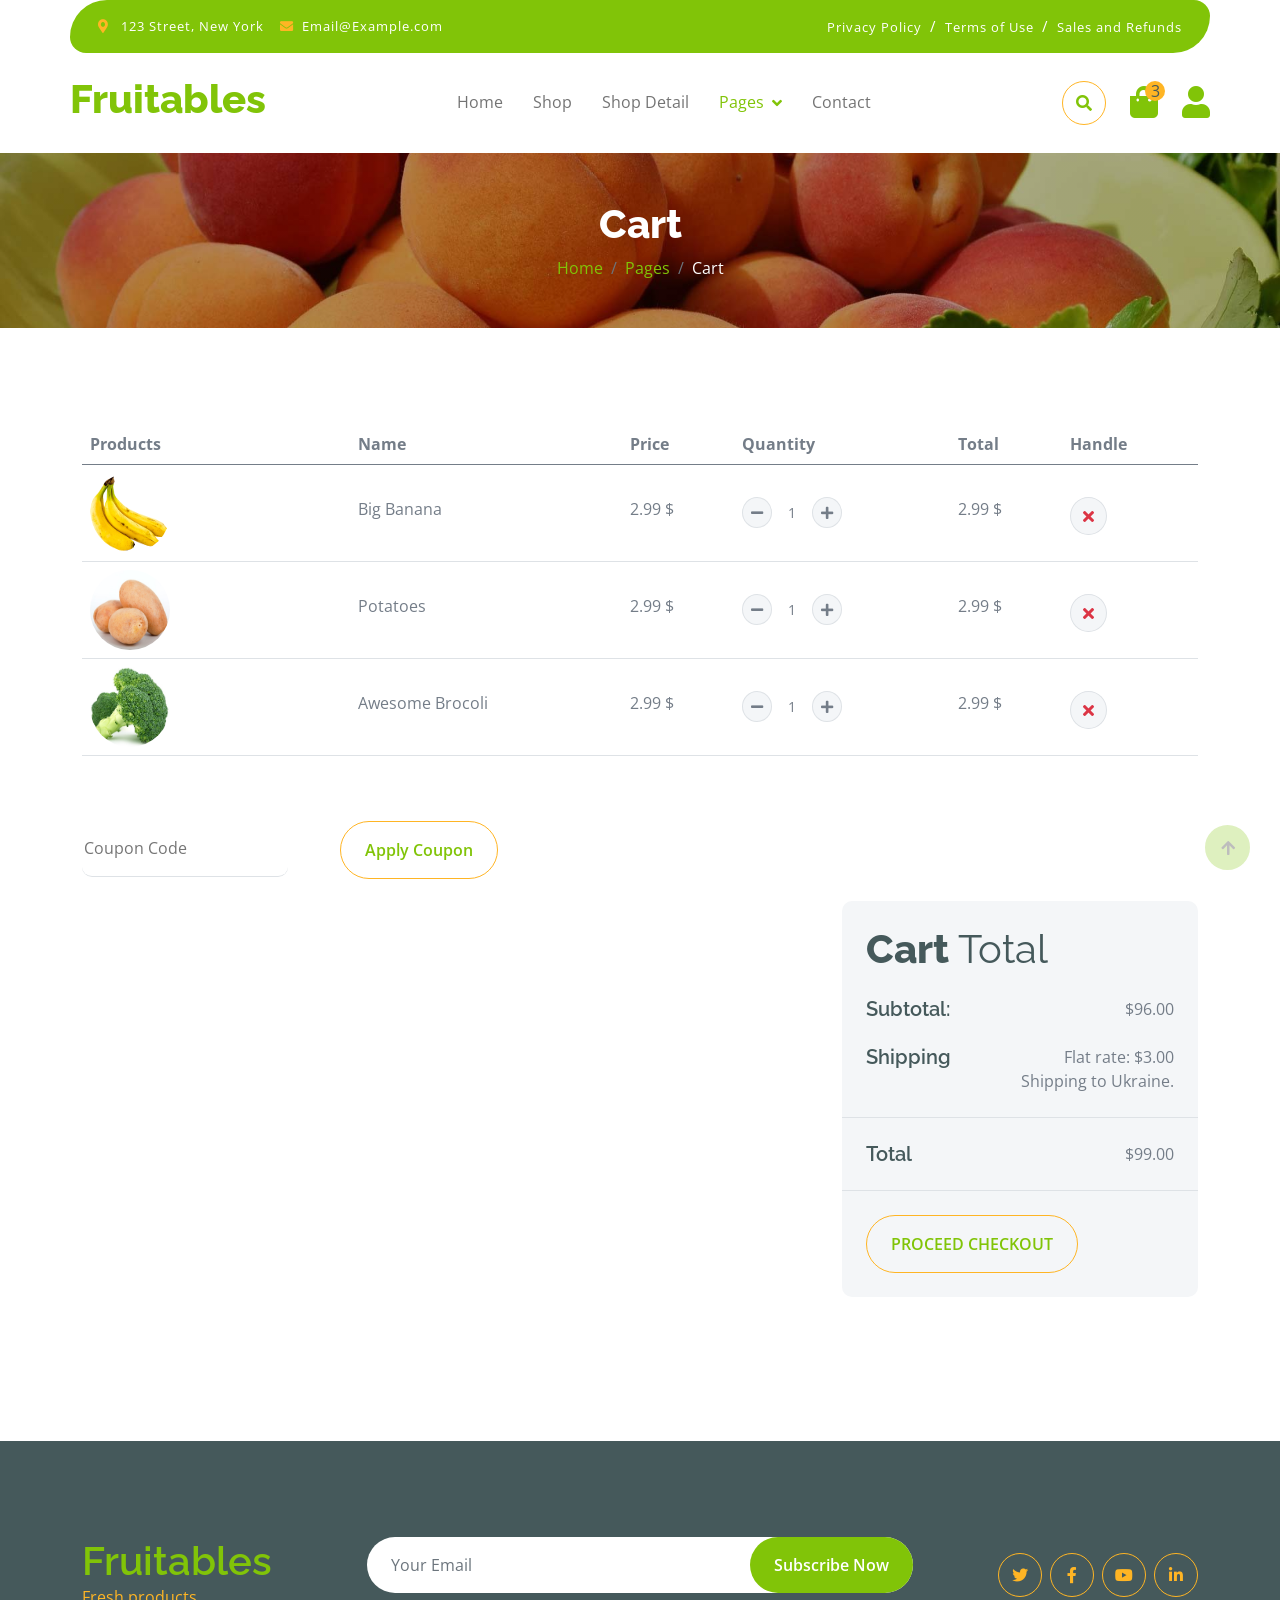
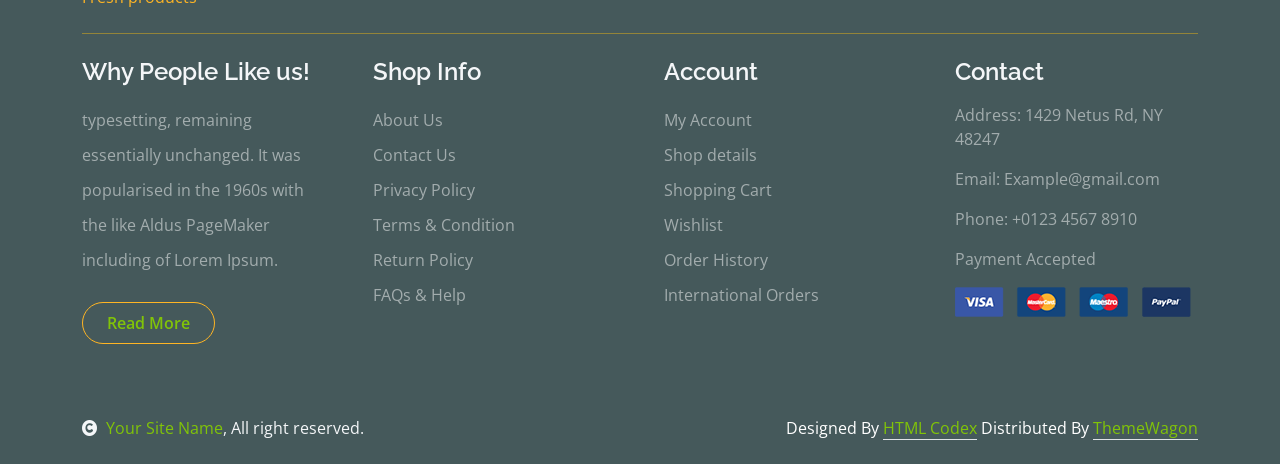
<file: cart.html>
<!DOCTYPE html>
<html lang="en">

    <head>
        <meta charset="utf-8">
        <title>Fruitables - Vegetable Website Template</title>
        <meta content="width=device-width, initial-scale=1.0" name="viewport">
        <meta content="" name="keywords">
        <meta content="" name="description">

        <!-- Google Web Fonts -->
        <link rel="preconnect" href="https://fonts.googleapis.com">
        <link rel="preconnect" href="https://fonts.gstatic.com" crossorigin>
        <link href="https://fonts.googleapis.com/css2?family=Open+Sans:wght@400;600&family=Raleway:wght@600;800&display=swap" rel="stylesheet"> 

        <!-- Icon Font Stylesheet -->
        <link rel="stylesheet" href="https://use.fontawesome.com/releases/v5.15.4/css/all.css"/>
        <link href="https://cdn.jsdelivr.net/npm/bootstrap-icons@1.4.1/font/bootstrap-icons.css" rel="stylesheet">

        <!-- Libraries Stylesheet -->
        <link href="lib/lightbox/css/lightbox.min.css" rel="stylesheet">
        <link href="lib/owlcarousel/assets/owl.carousel.min.css" rel="stylesheet">


        <!-- Customized Bootstrap Stylesheet -->
        <link href="css/bootstrap.min.css" rel="stylesheet">

        <!-- Template Stylesheet -->
        <link href="css/style.css" rel="stylesheet">
    </head>

    <body>

        <!-- Spinner Start -->
        <div id="spinner" class="show w-100 vh-100 bg-white position-fixed translate-middle top-50 start-50  d-flex align-items-center justify-content-center">
            <div class="spinner-grow text-primary" role="status"></div>
        </div>
        <!-- Spinner End -->


        <!-- Navbar start -->
        <div class="container-fluid fixed-top">
            <div class="container topbar bg-primary d-none d-lg-block">
                <div class="d-flex justify-content-between">
                    <div class="top-info ps-2">
                        <small class="me-3"><i class="fas fa-map-marker-alt me-2 text-secondary"></i> <a href="#" class="text-white">123 Street, New York</a></small>
                        <small class="me-3"><i class="fas fa-envelope me-2 text-secondary"></i><a href="#" class="text-white">Email@Example.com</a></small>
                    </div>
                    <div class="top-link pe-2">
                        <a href="#" class="text-white"><small class="text-white mx-2">Privacy Policy</small>/</a>
                        <a href="#" class="text-white"><small class="text-white mx-2">Terms of Use</small>/</a>
                        <a href="#" class="text-white"><small class="text-white ms-2">Sales and Refunds</small></a>
                    </div>
                </div>
            </div>
            <div class="container px-0">
                <nav class="navbar navbar-light bg-white navbar-expand-xl">
                    <a href="index.html" class="navbar-brand"><h1 class="text-primary display-6">Fruitables</h1></a>
                    <button class="navbar-toggler py-2 px-3" type="button" data-bs-toggle="collapse" data-bs-target="#navbarCollapse">
                        <span class="fa fa-bars text-primary"></span>
                    </button>
                    <div class="collapse navbar-collapse bg-white" id="navbarCollapse">
                        <div class="navbar-nav mx-auto">
                            <a href="index.html" class="nav-item nav-link">Home</a>
                            <a href="shop.html" class="nav-item nav-link">Shop</a>
                            <a href="shop-detail.html" class="nav-item nav-link">Shop Detail</a>
                            <div class="nav-item dropdown">
                                <a href="#" class="nav-link dropdown-toggle active" data-bs-toggle="dropdown">Pages</a>
                                <div class="dropdown-menu m-0 bg-secondary rounded-0">
                                    <a href="cart.html" class="dropdown-item active">Cart</a>
                                    <a href="chackout.html" class="dropdown-item">Chackout</a>
                                    <a href="testimonial.html" class="dropdown-item">Testimonial</a>
                                    <a href="404.html" class="dropdown-item">404 Page</a>
                                </div>
                            </div>
                            <a href="contact.html" class="nav-item nav-link">Contact</a>
                        </div>
                        <div class="d-flex m-3 me-0">
                            <button class="btn-search btn border border-secondary btn-md-square rounded-circle bg-white me-4" data-bs-toggle="modal" data-bs-target="#searchModal"><i class="fas fa-search text-primary"></i></button>
                            <a href="#" class="position-relative me-4 my-auto">
                                <i class="fa fa-shopping-bag fa-2x"></i>
                                <span class="position-absolute bg-secondary rounded-circle d-flex align-items-center justify-content-center text-dark px-1" style="top: -5px; left: 15px; height: 20px; min-width: 20px;">3</span>
                            </a>
                            <a href="#" class="my-auto">
                                <i class="fas fa-user fa-2x"></i>
                            </a>
                        </div>
                    </div>
                </nav>
            </div>
        </div>
        <!-- Navbar End -->


        <!-- Modal Search Start -->
        <div class="modal fade" id="searchModal" tabindex="-1" aria-labelledby="exampleModalLabel" aria-hidden="true">
            <div class="modal-dialog modal-fullscreen">
                <div class="modal-content rounded-0">
                    <div class="modal-header">
                        <h5 class="modal-title" id="exampleModalLabel">Search by keyword</h5>
                        <button type="button" class="btn-close" data-bs-dismiss="modal" aria-label="Close"></button>
                    </div>
                    <div class="modal-body d-flex align-items-center">
                        <div class="input-group w-75 mx-auto d-flex">
                            <input type="search" class="form-control p-3" placeholder="keywords" aria-describedby="search-icon-1">
                            <span id="search-icon-1" class="input-group-text p-3"><i class="fa fa-search"></i></span>
                        </div>
                    </div>
                </div>
            </div>
        </div>
        <!-- Modal Search End -->


        <!-- Single Page Header start -->
        <div class="container-fluid page-header py-5">
            <h1 class="text-center text-white display-6">Cart</h1>
            <ol class="breadcrumb justify-content-center mb-0">
                <li class="breadcrumb-item"><a href="#">Home</a></li>
                <li class="breadcrumb-item"><a href="#">Pages</a></li>
                <li class="breadcrumb-item active text-white">Cart</li>
            </ol>
        </div>
        <!-- Single Page Header End -->


        <!-- Cart Page Start -->
        <div class="container-fluid py-5">
            <div class="container py-5">
                <div class="table-responsive">
                    <table class="table">
                        <thead>
                          <tr>
                            <th scope="col">Products</th>
                            <th scope="col">Name</th>
                            <th scope="col">Price</th>
                            <th scope="col">Quantity</th>
                            <th scope="col">Total</th>
                            <th scope="col">Handle</th>
                          </tr>
                        </thead>
                        <tbody>
                            <tr>
                                <th scope="row">
                                    <div class="d-flex align-items-center">
                                        <img src="img/vegetable-item-3.png" class="img-fluid me-5 rounded-circle" style="width: 80px; height: 80px;" alt="">
                                    </div>
                                </th>
                                <td>
                                    <p class="mb-0 mt-4">Big Banana</p>
                                </td>
                                <td>
                                    <p class="mb-0 mt-4">2.99 $</p>
                                </td>
                                <td>
                                    <div class="input-group quantity mt-4" style="width: 100px;">
                                        <div class="input-group-btn">
                                            <button class="btn btn-sm btn-minus rounded-circle bg-light border" >
                                            <i class="fa fa-minus"></i>
                                            </button>
                                        </div>
                                        <input type="text" class="form-control form-control-sm text-center border-0" value="1">
                                        <div class="input-group-btn">
                                            <button class="btn btn-sm btn-plus rounded-circle bg-light border">
                                                <i class="fa fa-plus"></i>
                                            </button>
                                        </div>
                                    </div>
                                </td>
                                <td>
                                    <p class="mb-0 mt-4">2.99 $</p>
                                </td>
                                <td>
                                    <button class="btn btn-md rounded-circle bg-light border mt-4" >
                                        <i class="fa fa-times text-danger"></i>
                                    </button>
                                </td>
                            
                            </tr>
                            <tr>
                                <th scope="row">
                                    <div class="d-flex align-items-center">
                                        <img src="img/vegetable-item-5.jpg" class="img-fluid me-5 rounded-circle" style="width: 80px; height: 80px;" alt="" alt="">
                                    </div>
                                </th>
                                <td>
                                    <p class="mb-0 mt-4">Potatoes</p>
                                </td>
                                <td>
                                    <p class="mb-0 mt-4">2.99 $</p>
                                </td>
                                <td>
                                    <div class="input-group quantity mt-4" style="width: 100px;">
                                        <div class="input-group-btn">
                                            <button class="btn btn-sm btn-minus rounded-circle bg-light border" >
                                            <i class="fa fa-minus"></i>
                                            </button>
                                        </div>
                                        <input type="text" class="form-control form-control-sm text-center border-0" value="1">
                                        <div class="input-group-btn">
                                            <button class="btn btn-sm btn-plus rounded-circle bg-light border">
                                                <i class="fa fa-plus"></i>
                                            </button>
                                        </div>
                                    </div>
                                </td>
                                <td>
                                    <p class="mb-0 mt-4">2.99 $</p>
                                </td>
                                <td>
                                    <button class="btn btn-md rounded-circle bg-light border mt-4" >
                                        <i class="fa fa-times text-danger"></i>
                                    </button>
                                </td>
                            </tr>
                            <tr>
                                <th scope="row">
                                    <div class="d-flex align-items-center">
                                        <img src="img/vegetable-item-2.jpg" class="img-fluid me-5 rounded-circle" style="width: 80px; height: 80px;" alt="" alt="">
                                    </div>
                                </th>
                                <td>
                                    <p class="mb-0 mt-4">Awesome Brocoli</p>
                                </td>
                                <td>
                                    <p class="mb-0 mt-4">2.99 $</p>
                                </td>
                                <td>
                                    <div class="input-group quantity mt-4" style="width: 100px;">
                                        <div class="input-group-btn">
                                            <button class="btn btn-sm btn-minus rounded-circle bg-light border" >
                                            <i class="fa fa-minus"></i>
                                            </button>
                                        </div>
                                        <input type="text" class="form-control form-control-sm text-center border-0" value="1">
                                        <div class="input-group-btn">
                                            <button class="btn btn-sm btn-plus rounded-circle bg-light border">
                                                <i class="fa fa-plus"></i>
                                            </button>
                                        </div>
                                    </div>
                                </td>
                                <td>
                                    <p class="mb-0 mt-4">2.99 $</p>
                                </td>
                                <td>
                                    <button class="btn btn-md rounded-circle bg-light border mt-4" >
                                        <i class="fa fa-times text-danger"></i>
                                    </button>
                                </td>
                            </tr>
                        </tbody>
                    </table>
                </div>
                <div class="mt-5">
                    <input type="text" class="border-0 border-bottom rounded me-5 py-3 mb-4" placeholder="Coupon Code">
                    <button class="btn border-secondary rounded-pill px-4 py-3 text-primary" type="button">Apply Coupon</button>
                </div>
                <div class="row g-4 justify-content-end">
                    <div class="col-8"></div>
                    <div class="col-sm-8 col-md-7 col-lg-6 col-xl-4">
                        <div class="bg-light rounded">
                            <div class="p-4">
                                <h1 class="display-6 mb-4">Cart <span class="fw-normal">Total</span></h1>
                                <div class="d-flex justify-content-between mb-4">
                                    <h5 class="mb-0 me-4">Subtotal:</h5>
                                    <p class="mb-0">$96.00</p>
                                </div>
                                <div class="d-flex justify-content-between">
                                    <h5 class="mb-0 me-4">Shipping</h5>
                                    <div class="">
                                        <p class="mb-0">Flat rate: $3.00</p>
                                    </div>
                                </div>
                                <p class="mb-0 text-end">Shipping to Ukraine.</p>
                            </div>
                            <div class="py-4 mb-4 border-top border-bottom d-flex justify-content-between">
                                <h5 class="mb-0 ps-4 me-4">Total</h5>
                                <p class="mb-0 pe-4">$99.00</p>
                            </div>
                            <button class="btn border-secondary rounded-pill px-4 py-3 text-primary text-uppercase mb-4 ms-4" type="button">Proceed Checkout</button>
                        </div>
                    </div>
                </div>
            </div>
        </div>
        <!-- Cart Page End -->


        <!-- Footer Start -->
        <div class="container-fluid bg-dark text-white-50 footer pt-5 mt-5">
            <div class="container py-5">
                <div class="pb-4 mb-4" style="border-bottom: 1px solid rgba(226, 175, 24, 0.5) ;">
                    <div class="row g-4">
                        <div class="col-lg-3">
                            <a href="#">
                                <h1 class="text-primary mb-0">Fruitables</h1>
                                <p class="text-secondary mb-0">Fresh products</p>
                            </a>
                        </div>
                        <div class="col-lg-6">
                            <div class="position-relative mx-auto">
                                <input class="form-control border-0 w-100 py-3 px-4 rounded-pill" type="number" placeholder="Your Email">
                                <button type="submit" class="btn btn-primary border-0 border-secondary py-3 px-4 position-absolute rounded-pill text-white" style="top: 0; right: 0;">Subscribe Now</button>
                            </div>
                        </div>
                        <div class="col-lg-3">
                            <div class="d-flex justify-content-end pt-3">
                                <a class="btn  btn-outline-secondary me-2 btn-md-square rounded-circle" href=""><i class="fab fa-twitter"></i></a>
                                <a class="btn btn-outline-secondary me-2 btn-md-square rounded-circle" href=""><i class="fab fa-facebook-f"></i></a>
                                <a class="btn btn-outline-secondary me-2 btn-md-square rounded-circle" href=""><i class="fab fa-youtube"></i></a>
                                <a class="btn btn-outline-secondary btn-md-square rounded-circle" href=""><i class="fab fa-linkedin-in"></i></a>
                            </div>
                        </div>
                    </div>
                </div>
                <div class="row g-5">
                    <div class="col-lg-3 col-md-6">
                        <div class="footer-item">
                            <h4 class="text-light mb-3">Why People Like us!</h4>
                            <p class="mb-4">typesetting, remaining essentially unchanged. It was 
                                popularised in the 1960s with the like Aldus PageMaker including of Lorem Ipsum.</p>
                            <a href="" class="btn border-secondary py-2 px-4 rounded-pill text-primary">Read More</a>
                        </div>
                    </div>
                    <div class="col-lg-3 col-md-6">
                        <div class="d-flex flex-column text-start footer-item">
                            <h4 class="text-light mb-3">Shop Info</h4>
                            <a class="btn-link" href="">About Us</a>
                            <a class="btn-link" href="">Contact Us</a>
                            <a class="btn-link" href="">Privacy Policy</a>
                            <a class="btn-link" href="">Terms & Condition</a>
                            <a class="btn-link" href="">Return Policy</a>
                            <a class="btn-link" href="">FAQs & Help</a>
                        </div>
                    </div>
                    <div class="col-lg-3 col-md-6">
                        <div class="d-flex flex-column text-start footer-item">
                            <h4 class="text-light mb-3">Account</h4>
                            <a class="btn-link" href="">My Account</a>
                            <a class="btn-link" href="">Shop details</a>
                            <a class="btn-link" href="">Shopping Cart</a>
                            <a class="btn-link" href="">Wishlist</a>
                            <a class="btn-link" href="">Order History</a>
                            <a class="btn-link" href="">International Orders</a>
                        </div>
                    </div>
                    <div class="col-lg-3 col-md-6">
                        <div class="footer-item">
                            <h4 class="text-light mb-3">Contact</h4>
                            <p>Address: 1429 Netus Rd, NY 48247</p>
                            <p>Email: Example@gmail.com</p>
                            <p>Phone: +0123 4567 8910</p>
                            <p>Payment Accepted</p>
                            <img src="img/payment.png" class="img-fluid" alt="">
                        </div>
                    </div>
                </div>
            </div>
        </div>
        <!-- Footer End -->

        <!-- Copyright Start -->
        <div class="container-fluid copyright bg-dark py-4">
            <div class="container">
                <div class="row">
                    <div class="col-md-6 text-center text-md-start mb-3 mb-md-0">
                        <span class="text-light"><a href="#"><i class="fas fa-copyright text-light me-2"></i>Your Site Name</a>, All right reserved.</span>
                    </div>
                    <div class="col-md-6 my-auto text-center text-md-end text-white">
                        <!--/*** This template is free as long as you keep the below author’s credit link/attribution link/backlink. ***/-->
                        <!--/*** If you'd like to use the template without the below author’s credit link/attribution link/backlink, ***/-->
                        <!--/*** you can purchase the Credit Removal License from "https://htmlcodex.com/credit-removal". ***/-->
                        Designed By <a class="border-bottom" href="https://htmlcodex.com">HTML Codex</a> Distributed By <a class="border-bottom" href="https://themewagon.com">ThemeWagon</a>
                    </div>
                </div>
            </div>
        </div>
        <!-- Copyright End -->



        <!-- Back to Top -->
        <a href="#" class="btn btn-primary border-3 border-primary rounded-circle back-to-top"><i class="fa fa-arrow-up"></i></a>   

        
    <!-- JavaScript Libraries -->
    <script src="https://ajax.googleapis.com/ajax/libs/jquery/3.6.4/jquery.min.js"></script>
    <script src="https://cdn.jsdelivr.net/npm/bootstrap@5.0.0/dist/js/bootstrap.bundle.min.js"></script>
    <script src="lib/easing/easing.min.js"></script>
    <script src="lib/waypoints/waypoints.min.js"></script>
    <script src="lib/lightbox/js/lightbox.min.js"></script>
    <script src="lib/owlcarousel/owl.carousel.min.js"></script>

    <!-- Template Javascript -->
    <script src="js/main.js"></script>
    </body>

</html>
</file>
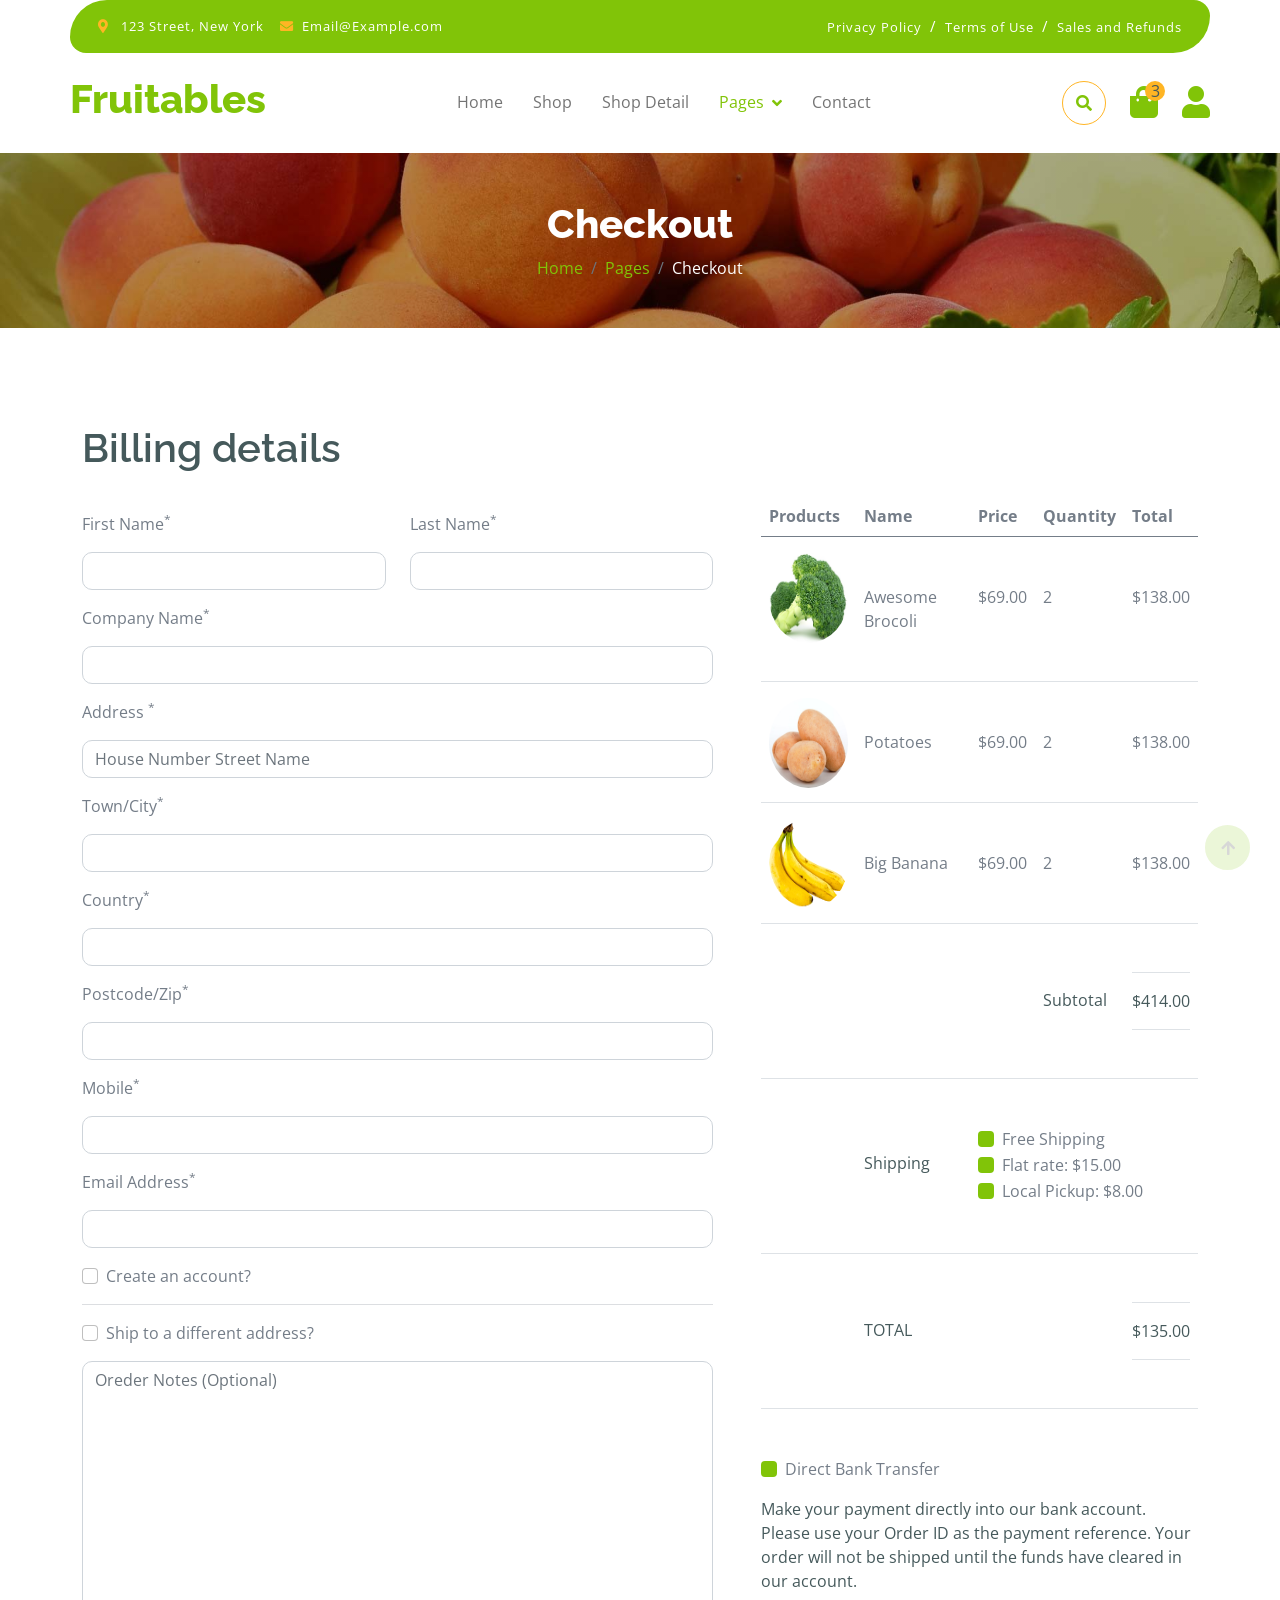
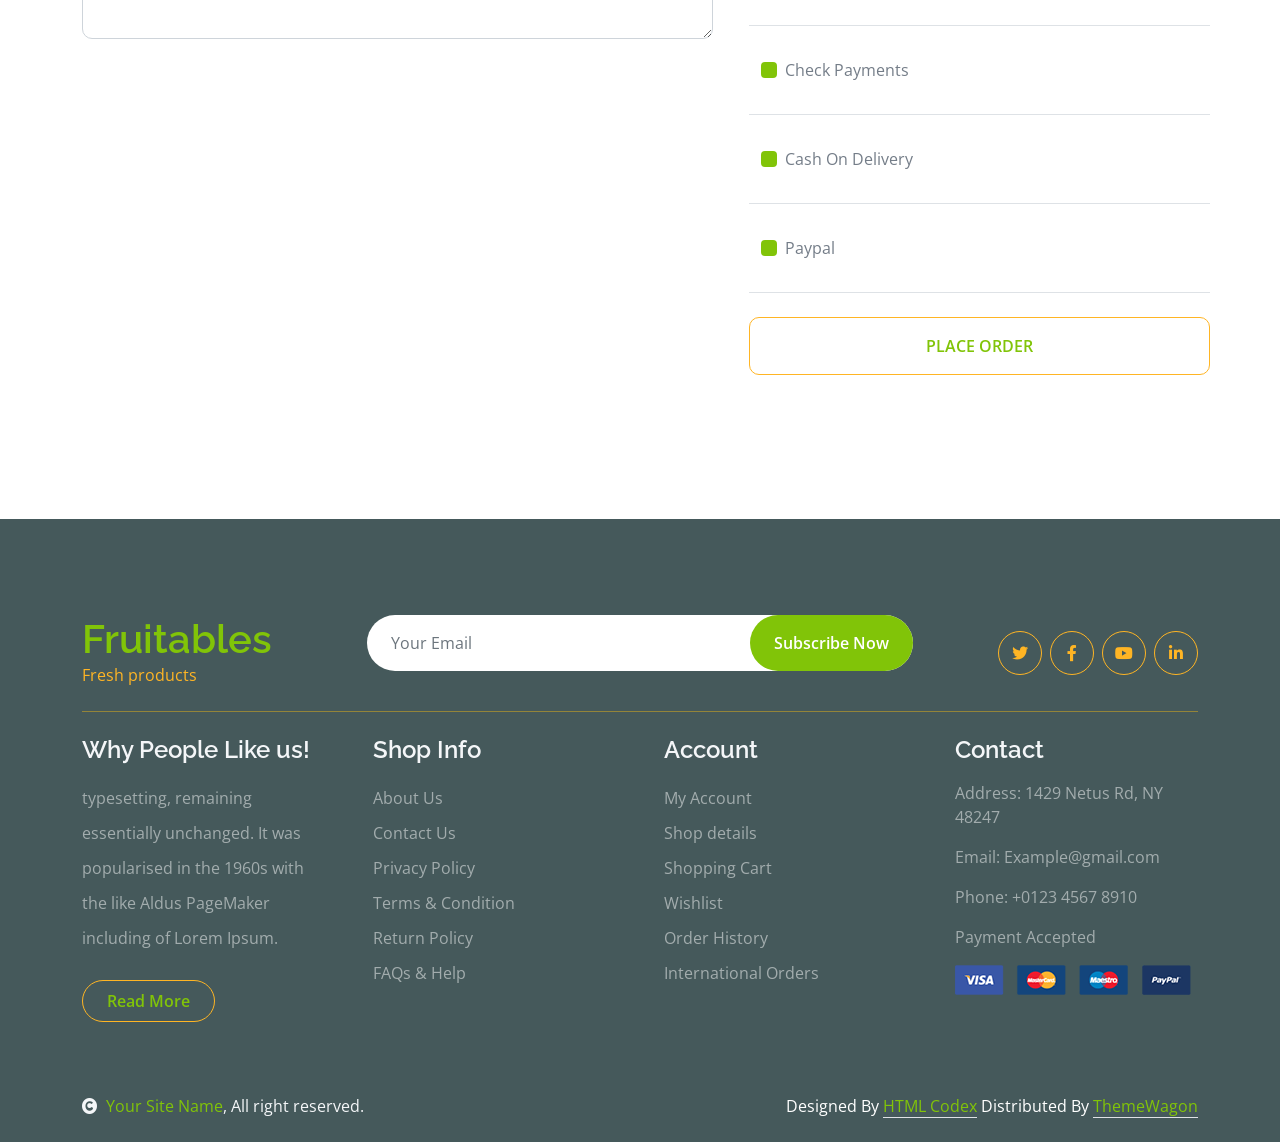
<file: chackout.html>
<!DOCTYPE html>
<html lang="en">

    <head>
        <meta charset="utf-8">
        <title>Fruitables - Vegetable Website Template</title>
        <meta content="width=device-width, initial-scale=1.0" name="viewport">
        <meta content="" name="keywords">
        <meta content="" name="description">

        <!-- Google Web Fonts -->
        <link rel="preconnect" href="https://fonts.googleapis.com">
        <link rel="preconnect" href="https://fonts.gstatic.com" crossorigin>
        <link href="https://fonts.googleapis.com/css2?family=Open+Sans:wght@400;600&family=Raleway:wght@600;800&display=swap" rel="stylesheet"> 

        <!-- Icon Font Stylesheet -->
        <link rel="stylesheet" href="https://use.fontawesome.com/releases/v5.15.4/css/all.css"/>
        <link href="https://cdn.jsdelivr.net/npm/bootstrap-icons@1.4.1/font/bootstrap-icons.css" rel="stylesheet">

        <!-- Libraries Stylesheet -->
        <link href="lib/lightbox/css/lightbox.min.css" rel="stylesheet">
        <link href="lib/owlcarousel/assets/owl.carousel.min.css" rel="stylesheet">


        <!-- Customized Bootstrap Stylesheet -->
        <link href="css/bootstrap.min.css" rel="stylesheet">

        <!-- Template Stylesheet -->
        <link href="css/style.css" rel="stylesheet">
    </head>

    <body>

        <!-- Spinner Start -->
        <div id="spinner" class="show w-100 vh-100 bg-white position-fixed translate-middle top-50 start-50  d-flex align-items-center justify-content-center">
            <div class="spinner-grow text-primary" role="status"></div>
        </div>
        <!-- Spinner End -->


        <!-- Navbar start -->
        <div class="container-fluid fixed-top">
            <div class="container topbar bg-primary d-none d-lg-block">
                <div class="d-flex justify-content-between">
                    <div class="top-info ps-2">
                        <small class="me-3"><i class="fas fa-map-marker-alt me-2 text-secondary"></i> <a href="#" class="text-white">123 Street, New York</a></small>
                        <small class="me-3"><i class="fas fa-envelope me-2 text-secondary"></i><a href="#" class="text-white">Email@Example.com</a></small>
                    </div>
                    <div class="top-link pe-2">
                        <a href="#" class="text-white"><small class="text-white mx-2">Privacy Policy</small>/</a>
                        <a href="#" class="text-white"><small class="text-white mx-2">Terms of Use</small>/</a>
                        <a href="#" class="text-white"><small class="text-white ms-2">Sales and Refunds</small></a>
                    </div>
                </div>
            </div>
            <div class="container px-0">
                <nav class="navbar navbar-light bg-white navbar-expand-xl">
                    <a href="index.html" class="navbar-brand"><h1 class="text-primary display-6">Fruitables</h1></a>
                    <button class="navbar-toggler py-2 px-3" type="button" data-bs-toggle="collapse" data-bs-target="#navbarCollapse">
                        <span class="fa fa-bars text-primary"></span>
                    </button>
                    <div class="collapse navbar-collapse bg-white" id="navbarCollapse">
                        <div class="navbar-nav mx-auto">
                            <a href="index.html" class="nav-item nav-link">Home</a>
                            <a href="shop.html" class="nav-item nav-link">Shop</a>
                            <a href="shop-detail.html" class="nav-item nav-link">Shop Detail</a>
                            <div class="nav-item dropdown">
                                <a href="#" class="nav-link dropdown-toggle active" data-bs-toggle="dropdown">Pages</a>
                                <div class="dropdown-menu m-0 bg-secondary rounded-0">
                                    <a href="cart.html" class="dropdown-item">Cart</a>
                                    <a href="chackout.html" class="dropdown-item active">Chackout</a>
                                    <a href="testimonial.html" class="dropdown-item">Testimonial</a>
                                    <a href="404.html" class="dropdown-item">404 Page</a>
                                </div>
                            </div>
                            <a href="contact.html" class="nav-item nav-link">Contact</a>
                        </div>
                        <div class="d-flex m-3 me-0">
                            <button class="btn-search btn border border-secondary btn-md-square rounded-circle bg-white me-4" data-bs-toggle="modal" data-bs-target="#searchModal"><i class="fas fa-search text-primary"></i></button>
                            <a href="#" class="position-relative me-4 my-auto">
                                <i class="fa fa-shopping-bag fa-2x"></i>
                                <span class="position-absolute bg-secondary rounded-circle d-flex align-items-center justify-content-center text-dark px-1" style="top: -5px; left: 15px; height: 20px; min-width: 20px;">3</span>
                            </a>
                            <a href="#" class="my-auto">
                                <i class="fas fa-user fa-2x"></i>
                            </a>
                        </div>
                    </div>
                </nav>
            </div>
        </div>
        <!-- Navbar End -->


        <!-- Modal Search Start -->
        <div class="modal fade" id="searchModal" tabindex="-1" aria-labelledby="exampleModalLabel" aria-hidden="true">
            <div class="modal-dialog modal-fullscreen">
                <div class="modal-content rounded-0">
                    <div class="modal-header">
                        <h5 class="modal-title" id="exampleModalLabel">Search by keyword</h5>
                        <button type="button" class="btn-close" data-bs-dismiss="modal" aria-label="Close"></button>
                    </div>
                    <div class="modal-body d-flex align-items-center">
                        <div class="input-group w-75 mx-auto d-flex">
                            <input type="search" class="form-control p-3" placeholder="keywords" aria-describedby="search-icon-1">
                            <span id="search-icon-1" class="input-group-text p-3"><i class="fa fa-search"></i></span>
                        </div>
                    </div>
                </div>
            </div>
        </div>
        <!-- Modal Search End -->


        <!-- Single Page Header start -->
        <div class="container-fluid page-header py-5">
            <h1 class="text-center text-white display-6">Checkout</h1>
            <ol class="breadcrumb justify-content-center mb-0">
                <li class="breadcrumb-item"><a href="#">Home</a></li>
                <li class="breadcrumb-item"><a href="#">Pages</a></li>
                <li class="breadcrumb-item active text-white">Checkout</li>
            </ol>
        </div>
        <!-- Single Page Header End -->


        <!-- Checkout Page Start -->
        <div class="container-fluid py-5">
            <div class="container py-5">
                <h1 class="mb-4">Billing details</h1>
                <form action="#">
                    <div class="row g-5">
                        <div class="col-md-12 col-lg-6 col-xl-7">
                            <div class="row">
                                <div class="col-md-12 col-lg-6">
                                    <div class="form-item w-100">
                                        <label class="form-label my-3">First Name<sup>*</sup></label>
                                        <input type="text" class="form-control">
                                    </div>
                                </div>
                                <div class="col-md-12 col-lg-6">
                                    <div class="form-item w-100">
                                        <label class="form-label my-3">Last Name<sup>*</sup></label>
                                        <input type="text" class="form-control">
                                    </div>
                                </div>
                            </div>
                            <div class="form-item">
                                <label class="form-label my-3">Company Name<sup>*</sup></label>
                                <input type="text" class="form-control">
                            </div>
                            <div class="form-item">
                                <label class="form-label my-3">Address <sup>*</sup></label>
                                <input type="text" class="form-control" placeholder="House Number Street Name">
                            </div>
                            <div class="form-item">
                                <label class="form-label my-3">Town/City<sup>*</sup></label>
                                <input type="text" class="form-control">
                            </div>
                            <div class="form-item">
                                <label class="form-label my-3">Country<sup>*</sup></label>
                                <input type="text" class="form-control">
                            </div>
                            <div class="form-item">
                                <label class="form-label my-3">Postcode/Zip<sup>*</sup></label>
                                <input type="text" class="form-control">
                            </div>
                            <div class="form-item">
                                <label class="form-label my-3">Mobile<sup>*</sup></label>
                                <input type="tel" class="form-control">
                            </div>
                            <div class="form-item">
                                <label class="form-label my-3">Email Address<sup>*</sup></label>
                                <input type="email" class="form-control">
                            </div>
                            <div class="form-check my-3">
                                <input type="checkbox" class="form-check-input" id="Account-1" name="Accounts" value="Accounts">
                                <label class="form-check-label" for="Account-1">Create an account?</label>
                            </div>
                            <hr>
                            <div class="form-check my-3">
                                <input class="form-check-input" type="checkbox" id="Address-1" name="Address" value="Address">
                                <label class="form-check-label" for="Address-1">Ship to a different address?</label>
                            </div>
                            <div class="form-item">
                                <textarea name="text" class="form-control" spellcheck="false" cols="30" rows="11" placeholder="Oreder Notes (Optional)"></textarea>
                            </div>
                        </div>
                        <div class="col-md-12 col-lg-6 col-xl-5">
                            <div class="table-responsive">
                                <table class="table">
                                    <thead>
                                        <tr>
                                            <th scope="col">Products</th>
                                            <th scope="col">Name</th>
                                            <th scope="col">Price</th>
                                            <th scope="col">Quantity</th>
                                            <th scope="col">Total</th>
                                        </tr>
                                    </thead>
                                    <tbody>
                                        <tr>
                                            <th scope="row">
                                                <div class="d-flex align-items-center mt-2">
                                                    <img src="img/vegetable-item-2.jpg" class="img-fluid rounded-circle" style="width: 90px; height: 90px;" alt="">
                                                </div>
                                            </th>
                                            <td class="py-5">Awesome Brocoli</td>
                                            <td class="py-5">$69.00</td>
                                            <td class="py-5">2</td>
                                            <td class="py-5">$138.00</td>
                                        </tr>
                                        <tr>
                                            <th scope="row">
                                                <div class="d-flex align-items-center mt-2">
                                                    <img src="img/vegetable-item-5.jpg" class="img-fluid rounded-circle" style="width: 90px; height: 90px;" alt="">
                                                </div>
                                            </th>
                                            <td class="py-5">Potatoes</td>
                                            <td class="py-5">$69.00</td>
                                            <td class="py-5">2</td>
                                            <td class="py-5">$138.00</td>
                                        </tr>
                                        <tr>
                                            <th scope="row">
                                                <div class="d-flex align-items-center mt-2">
                                                    <img src="img/vegetable-item-3.png" class="img-fluid rounded-circle" style="width: 90px; height: 90px;" alt="">
                                                </div>
                                            </th>
                                            <td class="py-5">Big Banana</td>
                                            <td class="py-5">$69.00</td>
                                            <td class="py-5">2</td>
                                            <td class="py-5">$138.00</td>
                                        </tr>
                                        <tr>
                                            <th scope="row">
                                            </th>
                                            <td class="py-5"></td>
                                            <td class="py-5"></td>
                                            <td class="py-5">
                                                <p class="mb-0 text-dark py-3">Subtotal</p>
                                            </td>
                                            <td class="py-5">
                                                <div class="py-3 border-bottom border-top">
                                                    <p class="mb-0 text-dark">$414.00</p>
                                                </div>
                                            </td>
                                        </tr>
                                        <tr>
                                            <th scope="row">
                                            </th>
                                            <td class="py-5">
                                                <p class="mb-0 text-dark py-4">Shipping</p>
                                            </td>
                                            <td colspan="3" class="py-5">
                                                <div class="form-check text-start">
                                                    <input type="checkbox" class="form-check-input bg-primary border-0" id="Shipping-1" name="Shipping-1" value="Shipping">
                                                    <label class="form-check-label" for="Shipping-1">Free Shipping</label>
                                                </div>
                                                <div class="form-check text-start">
                                                    <input type="checkbox" class="form-check-input bg-primary border-0" id="Shipping-2" name="Shipping-1" value="Shipping">
                                                    <label class="form-check-label" for="Shipping-2">Flat rate: $15.00</label>
                                                </div>
                                                <div class="form-check text-start">
                                                    <input type="checkbox" class="form-check-input bg-primary border-0" id="Shipping-3" name="Shipping-1" value="Shipping">
                                                    <label class="form-check-label" for="Shipping-3">Local Pickup: $8.00</label>
                                                </div>
                                            </td>
                                        </tr>
                                        <tr>
                                            <th scope="row">
                                            </th>
                                            <td class="py-5">
                                                <p class="mb-0 text-dark text-uppercase py-3">TOTAL</p>
                                            </td>
                                            <td class="py-5"></td>
                                            <td class="py-5"></td>
                                            <td class="py-5">
                                                <div class="py-3 border-bottom border-top">
                                                    <p class="mb-0 text-dark">$135.00</p>
                                                </div>
                                            </td>
                                        </tr>
                                    </tbody>
                                </table>
                            </div>
                            <div class="row g-4 text-center align-items-center justify-content-center border-bottom py-3">
                                <div class="col-12">
                                    <div class="form-check text-start my-3">
                                        <input type="checkbox" class="form-check-input bg-primary border-0" id="Transfer-1" name="Transfer" value="Transfer">
                                        <label class="form-check-label" for="Transfer-1">Direct Bank Transfer</label>
                                    </div>
                                    <p class="text-start text-dark">Make your payment directly into our bank account. Please use your Order ID as the payment reference. Your order will not be shipped until the funds have cleared in our account.</p>
                                </div>
                            </div>
                            <div class="row g-4 text-center align-items-center justify-content-center border-bottom py-3">
                                <div class="col-12">
                                    <div class="form-check text-start my-3">
                                        <input type="checkbox" class="form-check-input bg-primary border-0" id="Payments-1" name="Payments" value="Payments">
                                        <label class="form-check-label" for="Payments-1">Check Payments</label>
                                    </div>
                                </div>
                            </div>
                            <div class="row g-4 text-center align-items-center justify-content-center border-bottom py-3">
                                <div class="col-12">
                                    <div class="form-check text-start my-3">
                                        <input type="checkbox" class="form-check-input bg-primary border-0" id="Delivery-1" name="Delivery" value="Delivery">
                                        <label class="form-check-label" for="Delivery-1">Cash On Delivery</label>
                                    </div>
                                </div>
                            </div>
                            <div class="row g-4 text-center align-items-center justify-content-center border-bottom py-3">
                                <div class="col-12">
                                    <div class="form-check text-start my-3">
                                        <input type="checkbox" class="form-check-input bg-primary border-0" id="Paypal-1" name="Paypal" value="Paypal">
                                        <label class="form-check-label" for="Paypal-1">Paypal</label>
                                    </div>
                                </div>
                            </div>
                            <div class="row g-4 text-center align-items-center justify-content-center pt-4">
                                <button type="button" class="btn border-secondary py-3 px-4 text-uppercase w-100 text-primary">Place Order</button>
                            </div>
                        </div>
                    </div>
                </form>
            </div>
        </div>
        <!-- Checkout Page End -->


        <!-- Footer Start -->
        <div class="container-fluid bg-dark text-white-50 footer pt-5 mt-5">
            <div class="container py-5">
                <div class="pb-4 mb-4" style="border-bottom: 1px solid rgba(226, 175, 24, 0.5) ;">
                    <div class="row g-4">
                        <div class="col-lg-3">
                            <a href="#">
                                <h1 class="text-primary mb-0">Fruitables</h1>
                                <p class="text-secondary mb-0">Fresh products</p>
                            </a>
                        </div>
                        <div class="col-lg-6">
                            <div class="position-relative mx-auto">
                                <input class="form-control border-0 w-100 py-3 px-4 rounded-pill" type="number" placeholder="Your Email">
                                <button type="submit" class="btn btn-primary border-0 border-secondary py-3 px-4 position-absolute rounded-pill text-white" style="top: 0; right: 0;">Subscribe Now</button>
                            </div>
                        </div>
                        <div class="col-lg-3">
                            <div class="d-flex justify-content-end pt-3">
                                <a class="btn  btn-outline-secondary me-2 btn-md-square rounded-circle" href=""><i class="fab fa-twitter"></i></a>
                                <a class="btn btn-outline-secondary me-2 btn-md-square rounded-circle" href=""><i class="fab fa-facebook-f"></i></a>
                                <a class="btn btn-outline-secondary me-2 btn-md-square rounded-circle" href=""><i class="fab fa-youtube"></i></a>
                                <a class="btn btn-outline-secondary btn-md-square rounded-circle" href=""><i class="fab fa-linkedin-in"></i></a>
                            </div>
                        </div>
                    </div>
                </div>
                <div class="row g-5">
                    <div class="col-lg-3 col-md-6">
                        <div class="footer-item">
                            <h4 class="text-light mb-3">Why People Like us!</h4>
                            <p class="mb-4">typesetting, remaining essentially unchanged. It was 
                                popularised in the 1960s with the like Aldus PageMaker including of Lorem Ipsum.</p>
                            <a href="" class="btn border-secondary py-2 px-4 rounded-pill text-primary">Read More</a>
                        </div>
                    </div>
                    <div class="col-lg-3 col-md-6">
                        <div class="d-flex flex-column text-start footer-item">
                            <h4 class="text-light mb-3">Shop Info</h4>
                            <a class="btn-link" href="">About Us</a>
                            <a class="btn-link" href="">Contact Us</a>
                            <a class="btn-link" href="">Privacy Policy</a>
                            <a class="btn-link" href="">Terms & Condition</a>
                            <a class="btn-link" href="">Return Policy</a>
                            <a class="btn-link" href="">FAQs & Help</a>
                        </div>
                    </div>
                    <div class="col-lg-3 col-md-6">
                        <div class="d-flex flex-column text-start footer-item">
                            <h4 class="text-light mb-3">Account</h4>
                            <a class="btn-link" href="">My Account</a>
                            <a class="btn-link" href="">Shop details</a>
                            <a class="btn-link" href="">Shopping Cart</a>
                            <a class="btn-link" href="">Wishlist</a>
                            <a class="btn-link" href="">Order History</a>
                            <a class="btn-link" href="">International Orders</a>
                        </div>
                    </div>
                    <div class="col-lg-3 col-md-6">
                        <div class="footer-item">
                            <h4 class="text-light mb-3">Contact</h4>
                            <p>Address: 1429 Netus Rd, NY 48247</p>
                            <p>Email: Example@gmail.com</p>
                            <p>Phone: +0123 4567 8910</p>
                            <p>Payment Accepted</p>
                            <img src="img/payment.png" class="img-fluid" alt="">
                        </div>
                    </div>
                </div>
            </div>
        </div>
        <!-- Footer End -->

        <!-- Copyright Start -->
        <div class="container-fluid copyright bg-dark py-4">
            <div class="container">
                <div class="row">
                    <div class="col-md-6 text-center text-md-start mb-3 mb-md-0">
                        <span class="text-light"><a href="#"><i class="fas fa-copyright text-light me-2"></i>Your Site Name</a>, All right reserved.</span>
                    </div>
                    <div class="col-md-6 my-auto text-center text-md-end text-white">
                        <!--/*** This template is free as long as you keep the below author’s credit link/attribution link/backlink. ***/-->
                        <!--/*** If you'd like to use the template without the below author’s credit link/attribution link/backlink, ***/-->
                        <!--/*** you can purchase the Credit Removal License from "https://htmlcodex.com/credit-removal". ***/-->
                        Designed By <a class="border-bottom" href="https://htmlcodex.com">HTML Codex</a> Distributed By <a class="border-bottom" href="https://themewagon.com">ThemeWagon</a>
                    </div>
                </div>
            </div>
        </div>
        <!-- Copyright End -->



        <!-- Back to Top -->
        <a href="#" class="btn btn-primary border-3 border-primary rounded-circle back-to-top"><i class="fa fa-arrow-up"></i></a>   

        
    <!-- JavaScript Libraries -->
    <script src="https://ajax.googleapis.com/ajax/libs/jquery/3.6.4/jquery.min.js"></script>
    <script src="https://cdn.jsdelivr.net/npm/bootstrap@5.0.0/dist/js/bootstrap.bundle.min.js"></script>
    <script src="lib/easing/easing.min.js"></script>
    <script src="lib/waypoints/waypoints.min.js"></script>
    <script src="lib/lightbox/js/lightbox.min.js"></script>
    <script src="lib/owlcarousel/owl.carousel.min.js"></script>

    <!-- Template Javascript -->
    <script src="js/main.js"></script>
    </body>

</html>
</file>
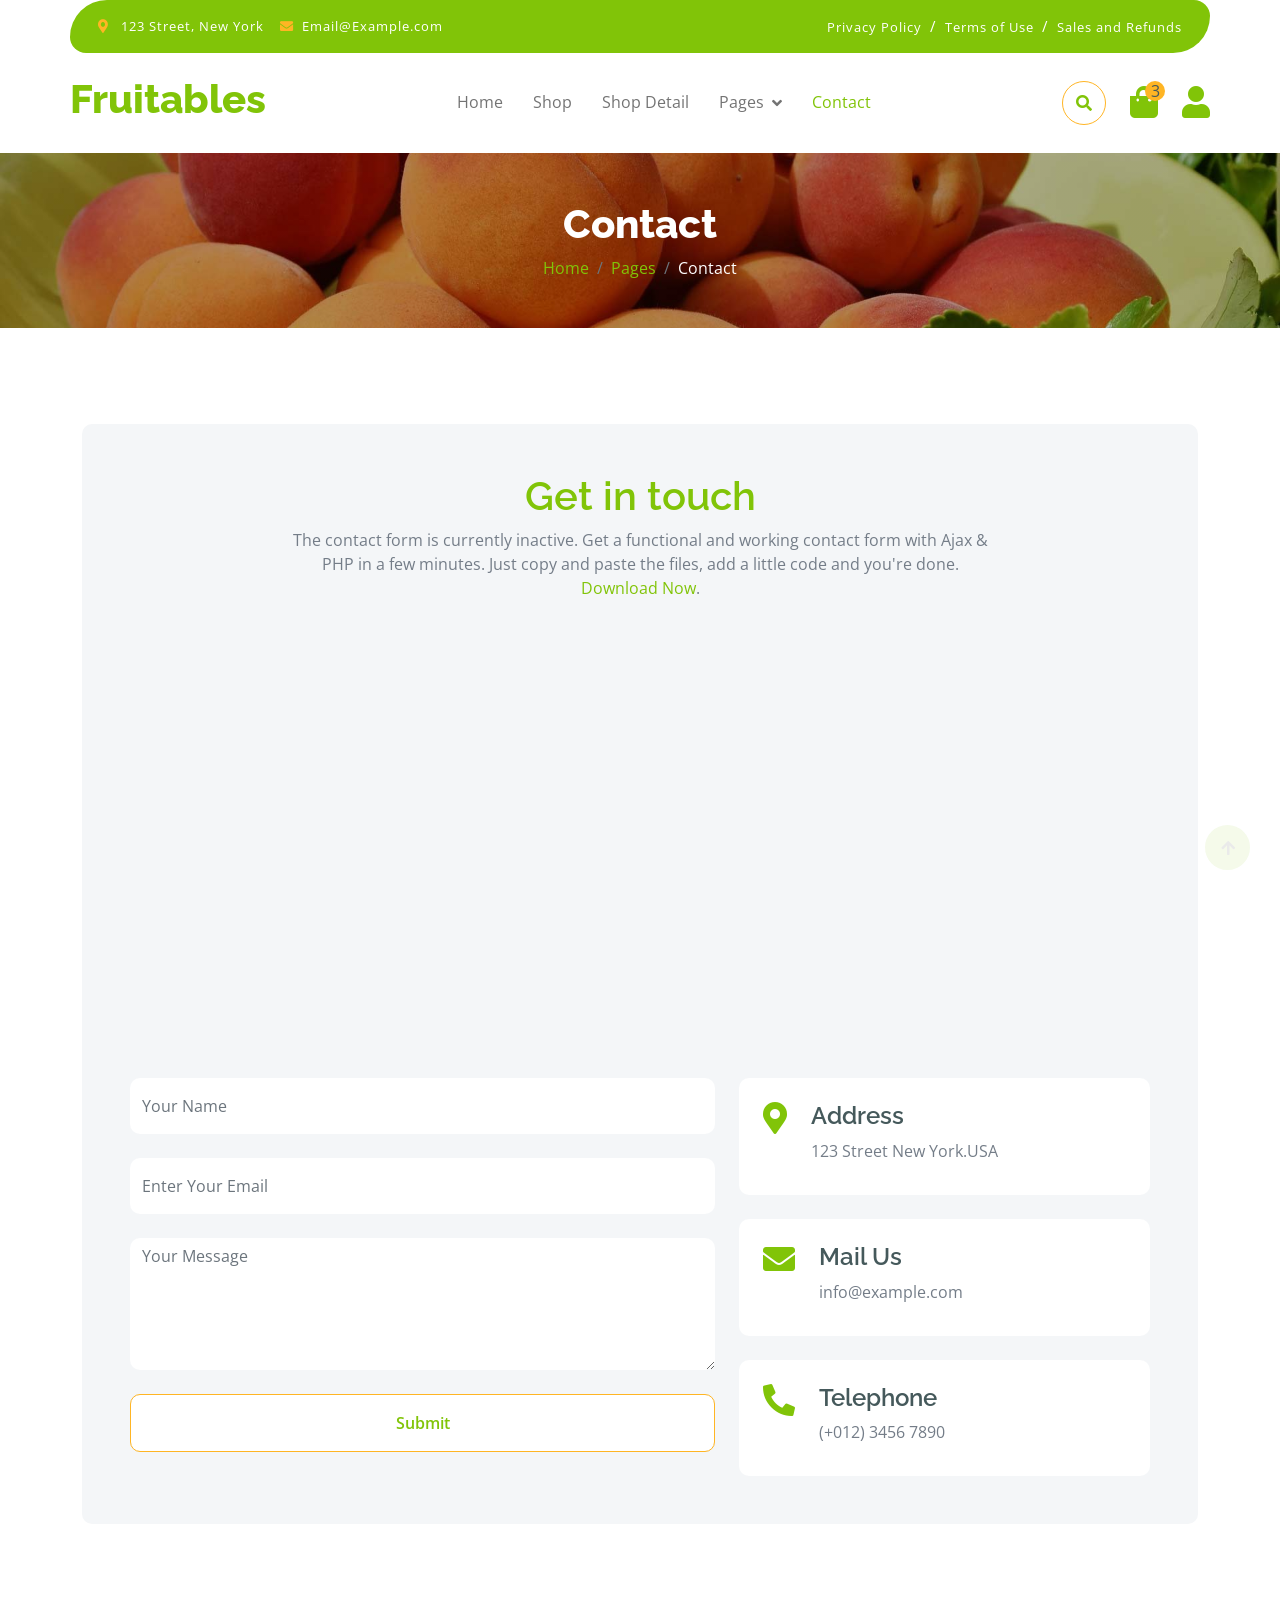
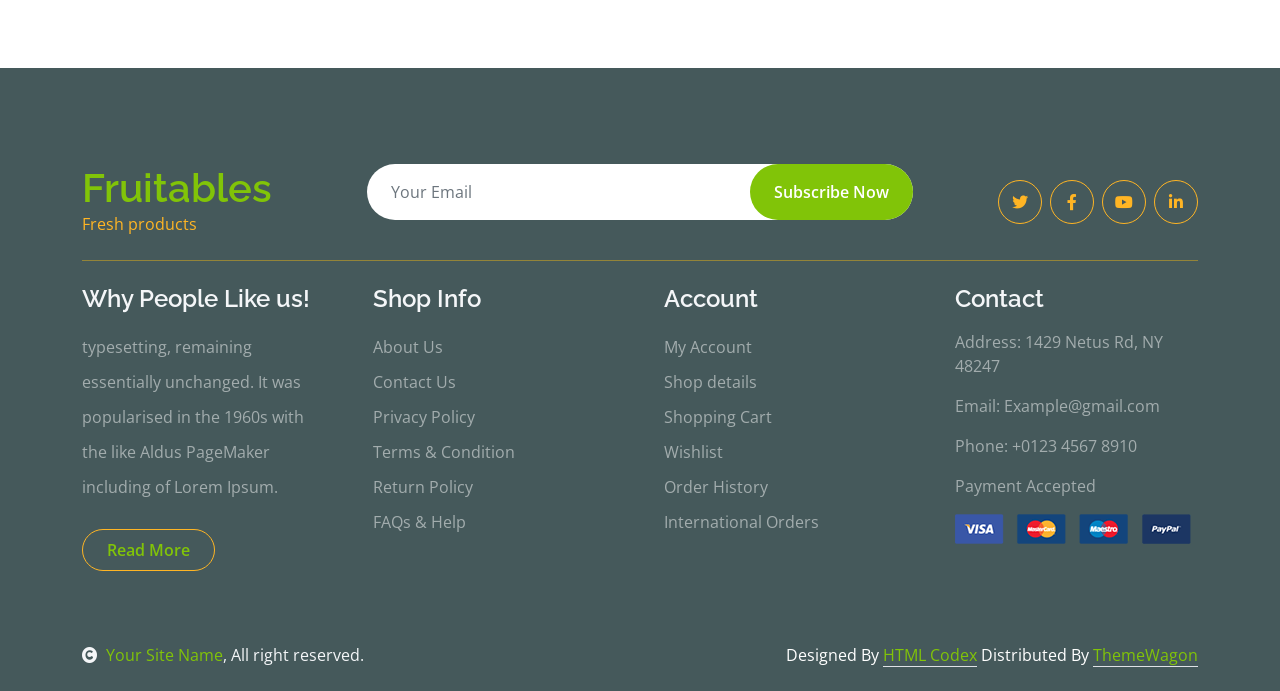
<file: contact.html>
<!DOCTYPE html>
<html lang="en">

    <head>
        <meta charset="utf-8">
        <title>Fruitables - Vegetable Website Template</title>
        <meta content="width=device-width, initial-scale=1.0" name="viewport">
        <meta content="" name="keywords">
        <meta content="" name="description">

        <!-- Google Web Fonts -->
        <link rel="preconnect" href="https://fonts.googleapis.com">
        <link rel="preconnect" href="https://fonts.gstatic.com" crossorigin>
        <link href="https://fonts.googleapis.com/css2?family=Open+Sans:wght@400;600&family=Raleway:wght@600;800&display=swap" rel="stylesheet"> 

        <!-- Icon Font Stylesheet -->
        <link rel="stylesheet" href="https://use.fontawesome.com/releases/v5.15.4/css/all.css"/>
        <link href="https://cdn.jsdelivr.net/npm/bootstrap-icons@1.4.1/font/bootstrap-icons.css" rel="stylesheet">

        <!-- Libraries Stylesheet -->
        <link href="lib/lightbox/css/lightbox.min.css" rel="stylesheet">
        <link href="lib/owlcarousel/assets/owl.carousel.min.css" rel="stylesheet">


        <!-- Customized Bootstrap Stylesheet -->
        <link href="css/bootstrap.min.css" rel="stylesheet">

        <!-- Template Stylesheet -->
        <link href="css/style.css" rel="stylesheet">
    </head>

    <body>

        <!-- Spinner Start -->
        <div id="spinner" class="show w-100 vh-100 bg-white position-fixed translate-middle top-50 start-50  d-flex align-items-center justify-content-center">
            <div class="spinner-grow text-primary" role="status"></div>
        </div>
        <!-- Spinner End -->


        <!-- Navbar start -->
        <div class="container-fluid fixed-top">
            <div class="container topbar bg-primary d-none d-lg-block">
                <div class="d-flex justify-content-between">
                    <div class="top-info ps-2">
                        <small class="me-3"><i class="fas fa-map-marker-alt me-2 text-secondary"></i> <a href="#" class="text-white">123 Street, New York</a></small>
                        <small class="me-3"><i class="fas fa-envelope me-2 text-secondary"></i><a href="#" class="text-white">Email@Example.com</a></small>
                    </div>
                    <div class="top-link pe-2">
                        <a href="#" class="text-white"><small class="text-white mx-2">Privacy Policy</small>/</a>
                        <a href="#" class="text-white"><small class="text-white mx-2">Terms of Use</small>/</a>
                        <a href="#" class="text-white"><small class="text-white ms-2">Sales and Refunds</small></a>
                    </div>
                </div>
            </div>
            <div class="container px-0">
                <nav class="navbar navbar-light bg-white navbar-expand-xl">
                    <a href="index.html" class="navbar-brand"><h1 class="text-primary display-6">Fruitables</h1></a>
                    <button class="navbar-toggler py-2 px-3" type="button" data-bs-toggle="collapse" data-bs-target="#navbarCollapse">
                        <span class="fa fa-bars text-primary"></span>
                    </button>
                    <div class="collapse navbar-collapse bg-white" id="navbarCollapse">
                        <div class="navbar-nav mx-auto">
                            <a href="index.html" class="nav-item nav-link">Home</a>
                            <a href="shop.html" class="nav-item nav-link">Shop</a>
                            <a href="shop-detail.html" class="nav-item nav-link">Shop Detail</a>
                            <div class="nav-item dropdown">
                                <a href="#" class="nav-link dropdown-toggle" data-bs-toggle="dropdown">Pages</a>
                                <div class="dropdown-menu m-0 bg-secondary rounded-0">
                                    <a href="cart.html" class="dropdown-item">Cart</a>
                                    <a href="chackout.html" class="dropdown-item">Chackout</a>
                                    <a href="testimonial.html" class="dropdown-item">Testimonial</a>
                                    <a href="404.html" class="dropdown-item">404 Page</a>
                                </div>
                            </div>
                            <a href="contact.html" class="nav-item nav-link active">Contact</a>
                        </div>
                        <div class="d-flex m-3 me-0">
                            <button class="btn-search btn border border-secondary btn-md-square rounded-circle bg-white me-4" data-bs-toggle="modal" data-bs-target="#searchModal"><i class="fas fa-search text-primary"></i></button>
                            <a href="#" class="position-relative me-4 my-auto">
                                <i class="fa fa-shopping-bag fa-2x"></i>
                                <span class="position-absolute bg-secondary rounded-circle d-flex align-items-center justify-content-center text-dark px-1" style="top: -5px; left: 15px; height: 20px; min-width: 20px;">3</span>
                            </a>
                            <a href="#" class="my-auto">
                                <i class="fas fa-user fa-2x"></i>
                            </a>
                        </div>
                    </div>
                </nav>
            </div>
        </div>
        <!-- Navbar End -->


        <!-- Modal Search Start -->
        <div class="modal fade" id="searchModal" tabindex="-1" aria-labelledby="exampleModalLabel" aria-hidden="true">
            <div class="modal-dialog modal-fullscreen">
                <div class="modal-content rounded-0">
                    <div class="modal-header">
                        <h5 class="modal-title" id="exampleModalLabel">Search by keyword</h5>
                        <button type="button" class="btn-close" data-bs-dismiss="modal" aria-label="Close"></button>
                    </div>
                    <div class="modal-body d-flex align-items-center">
                        <div class="input-group w-75 mx-auto d-flex">
                            <input type="search" class="form-control p-3" placeholder="keywords" aria-describedby="search-icon-1">
                            <span id="search-icon-1" class="input-group-text p-3"><i class="fa fa-search"></i></span>
                        </div>
                    </div>
                </div>
            </div>
        </div>
        <!-- Modal Search End -->


        <!-- Single Page Header start -->
        <div class="container-fluid page-header py-5">
            <h1 class="text-center text-white display-6">Contact</h1>
            <ol class="breadcrumb justify-content-center mb-0">
                <li class="breadcrumb-item"><a href="#">Home</a></li>
                <li class="breadcrumb-item"><a href="#">Pages</a></li>
                <li class="breadcrumb-item active text-white">Contact</li>
            </ol>
        </div>
        <!-- Single Page Header End -->


        <!-- Contact Start -->
        <div class="container-fluid contact py-5">
            <div class="container py-5">
                <div class="p-5 bg-light rounded">
                    <div class="row g-4">
                        <div class="col-12">
                            <div class="text-center mx-auto" style="max-width: 700px;">
                                <h1 class="text-primary">Get in touch</h1>
                                <p class="mb-4">The contact form is currently inactive. Get a functional and working contact form with Ajax & PHP in a few minutes. Just copy and paste the files, add a little code and you're done. <a href="https://htmlcodex.com/contact-form">Download Now</a>.</p>
                            </div>
                        </div>
                        <div class="col-lg-12">
                            <div class="h-100 rounded">
                                <iframe class="rounded w-100" 
                                style="height: 400px;" src="https://www.google.com/maps/embed?pb=!1m18!1m12!1m3!1d387191.33750346623!2d-73.97968099999999!3d40.6974881!2m3!1f0!2f0!3f0!3m2!1i1024!2i768!4f13.1!3m3!1m2!1s0x89c24fa5d33f083b%3A0xc80b8f06e177fe62!2sNew%20York%2C%20NY%2C%20USA!5e0!3m2!1sen!2sbd!4v1694259649153!5m2!1sen!2sbd" 
                                loading="lazy" referrerpolicy="no-referrer-when-downgrade"></iframe>
                            </div>
                        </div>
                        <div class="col-lg-7">
                            <form action="" class="">
                                <input type="text" class="w-100 form-control border-0 py-3 mb-4" placeholder="Your Name">
                                <input type="email" class="w-100 form-control border-0 py-3 mb-4" placeholder="Enter Your Email">
                                <textarea class="w-100 form-control border-0 mb-4" rows="5" cols="10" placeholder="Your Message"></textarea>
                                <button class="w-100 btn form-control border-secondary py-3 bg-white text-primary " type="submit">Submit</button>
                            </form>
                        </div>
                        <div class="col-lg-5">
                            <div class="d-flex p-4 rounded mb-4 bg-white">
                                <i class="fas fa-map-marker-alt fa-2x text-primary me-4"></i>
                                <div>
                                    <h4>Address</h4>
                                    <p class="mb-2">123 Street New York.USA</p>
                                </div>
                            </div>
                            <div class="d-flex p-4 rounded mb-4 bg-white">
                                <i class="fas fa-envelope fa-2x text-primary me-4"></i>
                                <div>
                                    <h4>Mail Us</h4>
                                    <p class="mb-2">info@example.com</p>
                                </div>
                            </div>
                            <div class="d-flex p-4 rounded bg-white">
                                <i class="fa fa-phone-alt fa-2x text-primary me-4"></i>
                                <div>
                                    <h4>Telephone</h4>
                                    <p class="mb-2">(+012) 3456 7890</p>
                                </div>
                            </div>
                        </div>
                    </div>
                </div>
            </div>
        </div>
        <!-- Contact End -->


        <!-- Footer Start -->
        <div class="container-fluid bg-dark text-white-50 footer pt-5 mt-5">
            <div class="container py-5">
                <div class="pb-4 mb-4" style="border-bottom: 1px solid rgba(226, 175, 24, 0.5) ;">
                    <div class="row g-4">
                        <div class="col-lg-3">
                            <a href="#">
                                <h1 class="text-primary mb-0">Fruitables</h1>
                                <p class="text-secondary mb-0">Fresh products</p>
                            </a>
                        </div>
                        <div class="col-lg-6">
                            <div class="position-relative mx-auto">
                                <input class="form-control border-0 w-100 py-3 px-4 rounded-pill" type="number" placeholder="Your Email">
                                <button type="submit" class="btn btn-primary border-0 border-secondary py-3 px-4 position-absolute rounded-pill text-white" style="top: 0; right: 0;">Subscribe Now</button>
                            </div>
                        </div>
                        <div class="col-lg-3">
                            <div class="d-flex justify-content-end pt-3">
                                <a class="btn  btn-outline-secondary me-2 btn-md-square rounded-circle" href=""><i class="fab fa-twitter"></i></a>
                                <a class="btn btn-outline-secondary me-2 btn-md-square rounded-circle" href=""><i class="fab fa-facebook-f"></i></a>
                                <a class="btn btn-outline-secondary me-2 btn-md-square rounded-circle" href=""><i class="fab fa-youtube"></i></a>
                                <a class="btn btn-outline-secondary btn-md-square rounded-circle" href=""><i class="fab fa-linkedin-in"></i></a>
                            </div>
                        </div>
                    </div>
                </div>
                <div class="row g-5">
                    <div class="col-lg-3 col-md-6">
                        <div class="footer-item">
                            <h4 class="text-light mb-3">Why People Like us!</h4>
                            <p class="mb-4">typesetting, remaining essentially unchanged. It was 
                                popularised in the 1960s with the like Aldus PageMaker including of Lorem Ipsum.</p>
                            <a href="" class="btn border-secondary py-2 px-4 rounded-pill text-primary">Read More</a>
                        </div>
                    </div>
                    <div class="col-lg-3 col-md-6">
                        <div class="d-flex flex-column text-start footer-item">
                            <h4 class="text-light mb-3">Shop Info</h4>
                            <a class="btn-link" href="">About Us</a>
                            <a class="btn-link" href="">Contact Us</a>
                            <a class="btn-link" href="">Privacy Policy</a>
                            <a class="btn-link" href="">Terms & Condition</a>
                            <a class="btn-link" href="">Return Policy</a>
                            <a class="btn-link" href="">FAQs & Help</a>
                        </div>
                    </div>
                    <div class="col-lg-3 col-md-6">
                        <div class="d-flex flex-column text-start footer-item">
                            <h4 class="text-light mb-3">Account</h4>
                            <a class="btn-link" href="">My Account</a>
                            <a class="btn-link" href="">Shop details</a>
                            <a class="btn-link" href="">Shopping Cart</a>
                            <a class="btn-link" href="">Wishlist</a>
                            <a class="btn-link" href="">Order History</a>
                            <a class="btn-link" href="">International Orders</a>
                        </div>
                    </div>
                    <div class="col-lg-3 col-md-6">
                        <div class="footer-item">
                            <h4 class="text-light mb-3">Contact</h4>
                            <p>Address: 1429 Netus Rd, NY 48247</p>
                            <p>Email: Example@gmail.com</p>
                            <p>Phone: +0123 4567 8910</p>
                            <p>Payment Accepted</p>
                            <img src="img/payment.png" class="img-fluid" alt="">
                        </div>
                    </div>
                </div>
            </div>
        </div>
        <!-- Footer End -->

        <!-- Copyright Start -->
        <div class="container-fluid copyright bg-dark py-4">
            <div class="container">
                <div class="row">
                    <div class="col-md-6 text-center text-md-start mb-3 mb-md-0">
                        <span class="text-light"><a href="#"><i class="fas fa-copyright text-light me-2"></i>Your Site Name</a>, All right reserved.</span>
                    </div>
                    <div class="col-md-6 my-auto text-center text-md-end text-white">
                        <!--/*** This template is free as long as you keep the below author’s credit link/attribution link/backlink. ***/-->
                        <!--/*** If you'd like to use the template without the below author’s credit link/attribution link/backlink, ***/-->
                        <!--/*** you can purchase the Credit Removal License from "https://htmlcodex.com/credit-removal". ***/-->
                        Designed By <a class="border-bottom" href="https://htmlcodex.com">HTML Codex</a> Distributed By <a class="border-bottom" href="https://themewagon.com">ThemeWagon</a>
                    </div>
                </div>
            </div>
        </div>
        <!-- Copyright End -->



        <!-- Back to Top -->
        <a href="#" class="btn btn-primary border-3 border-primary rounded-circle back-to-top"><i class="fa fa-arrow-up"></i></a>   

        
    <!-- JavaScript Libraries -->
    <script src="https://ajax.googleapis.com/ajax/libs/jquery/3.6.4/jquery.min.js"></script>
    <script src="https://cdn.jsdelivr.net/npm/bootstrap@5.0.0/dist/js/bootstrap.bundle.min.js"></script>
    <script src="lib/easing/easing.min.js"></script>
    <script src="lib/waypoints/waypoints.min.js"></script>
    <script src="lib/lightbox/js/lightbox.min.js"></script>
    <script src="lib/owlcarousel/owl.carousel.min.js"></script>

    <!-- Template Javascript -->
    <script src="js/main.js"></script>
    </body>

</html>
</file>
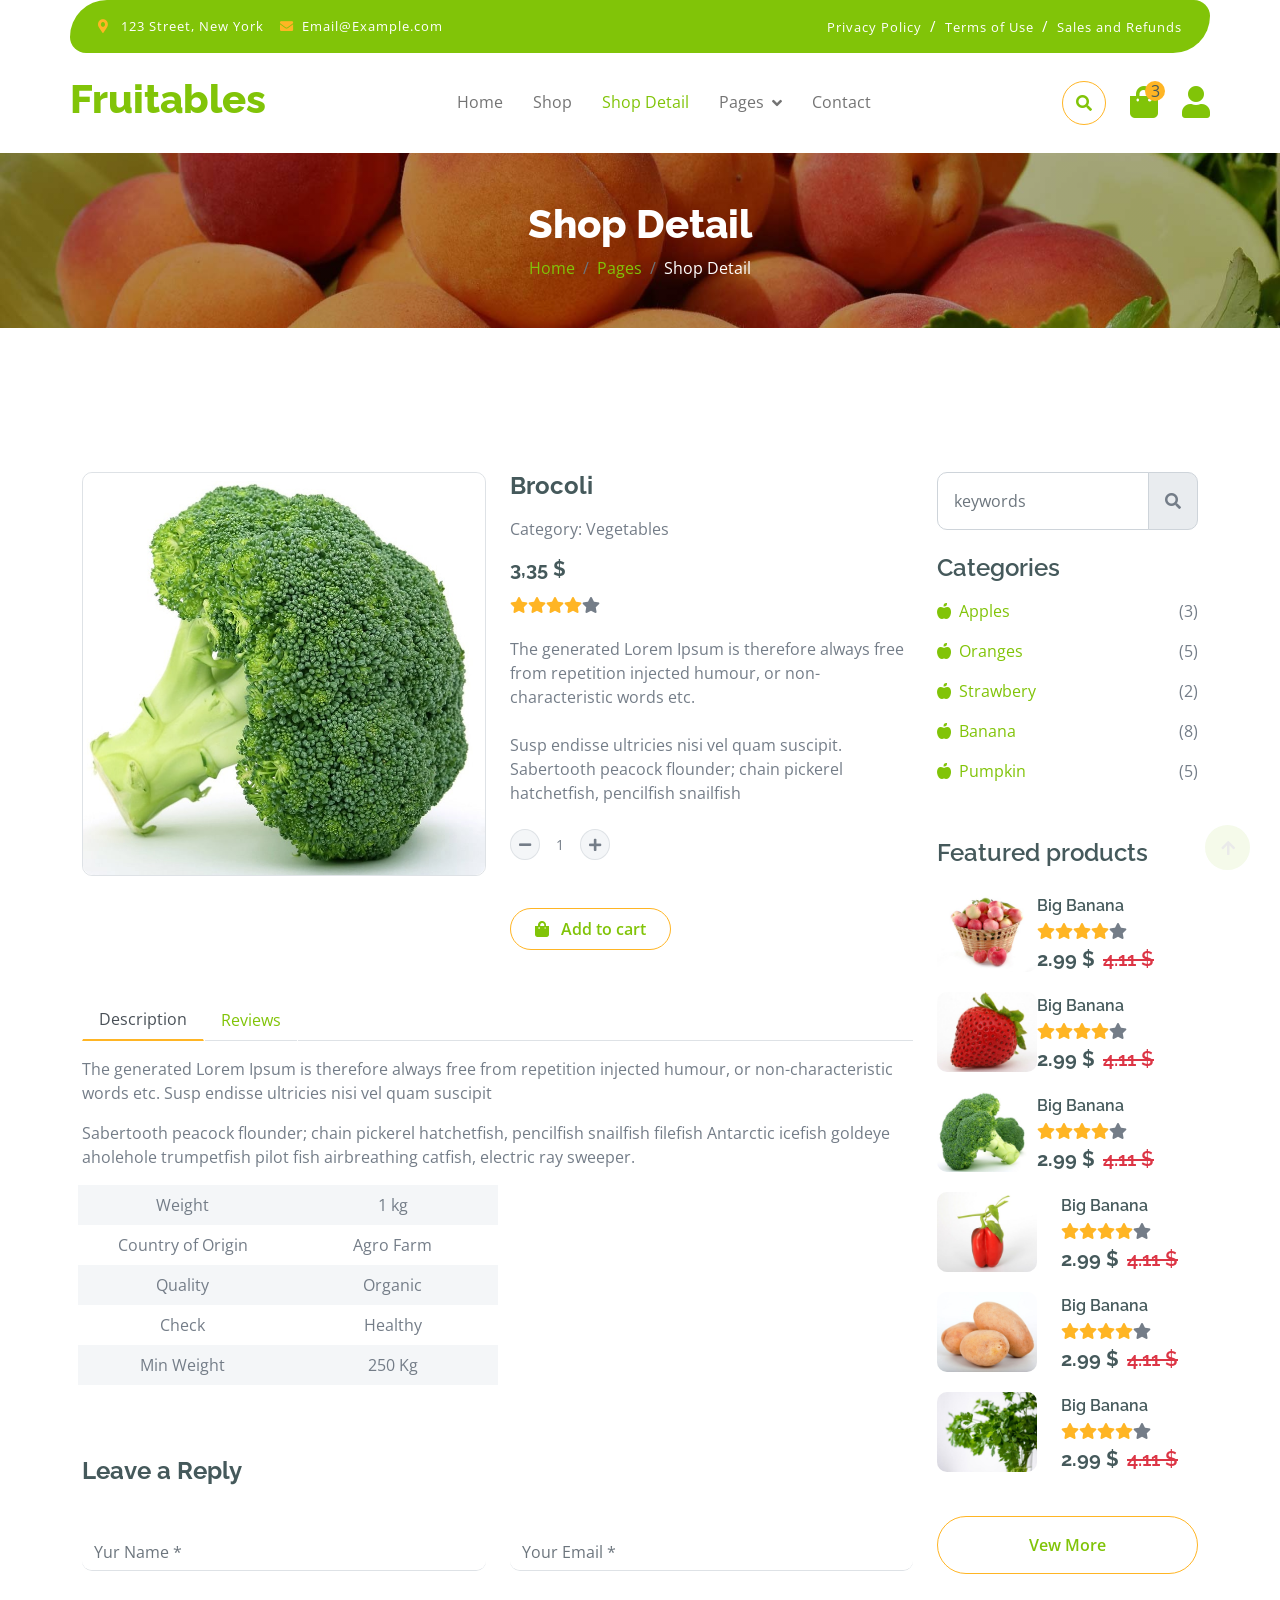
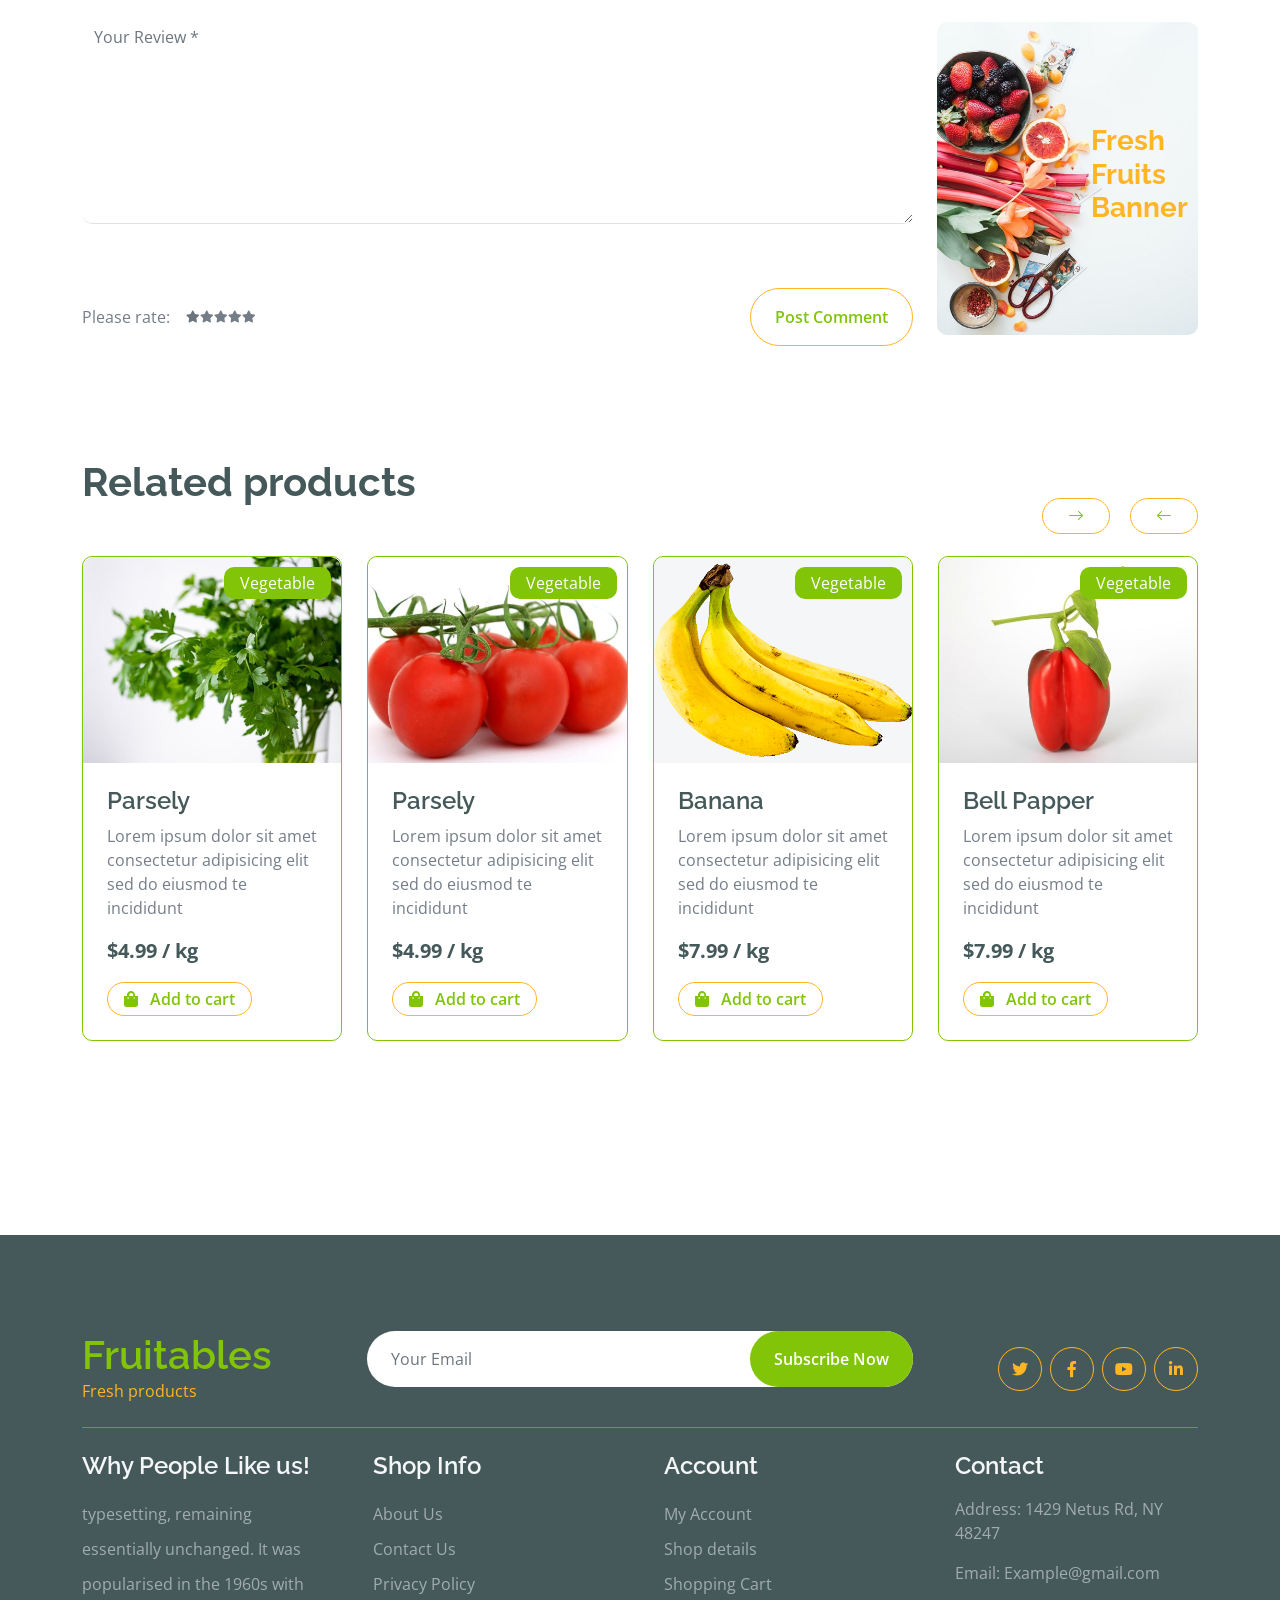
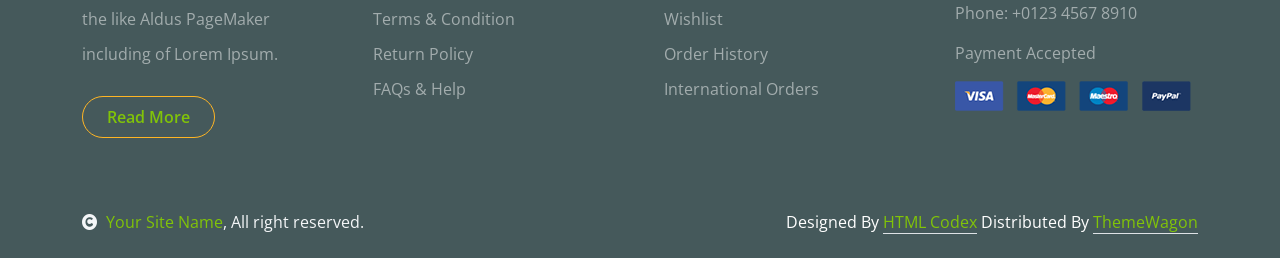
<file: shop-detail.html>
<!DOCTYPE html>
<html lang="en">

    <head>
        <meta charset="utf-8">
        <title>Fruitables - Vegetable Website Template</title>
        <meta content="width=device-width, initial-scale=1.0" name="viewport">
        <meta content="" name="keywords">
        <meta content="" name="description">

        <!-- Google Web Fonts -->
        <link rel="preconnect" href="https://fonts.googleapis.com">
        <link rel="preconnect" href="https://fonts.gstatic.com" crossorigin>
        <link href="https://fonts.googleapis.com/css2?family=Open+Sans:wght@400;600&family=Raleway:wght@600;800&display=swap" rel="stylesheet"> 

        <!-- Icon Font Stylesheet -->
        <link rel="stylesheet" href="https://use.fontawesome.com/releases/v5.15.4/css/all.css"/>
        <link href="https://cdn.jsdelivr.net/npm/bootstrap-icons@1.4.1/font/bootstrap-icons.css" rel="stylesheet">

        <!-- Libraries Stylesheet -->
        <link href="lib/lightbox/css/lightbox.min.css" rel="stylesheet">
        <link href="lib/owlcarousel/assets/owl.carousel.min.css" rel="stylesheet">


        <!-- Customized Bootstrap Stylesheet -->
        <link href="css/bootstrap.min.css" rel="stylesheet">

        <!-- Template Stylesheet -->
        <link href="css/style.css" rel="stylesheet">
    </head>

    <body>

        <!-- Spinner Start -->
        <div id="spinner" class="show w-100 vh-100 bg-white position-fixed translate-middle top-50 start-50  d-flex align-items-center justify-content-center">
            <div class="spinner-grow text-primary" role="status"></div>
        </div>
        <!-- Spinner End -->


        <!-- Navbar start -->
        <div class="container-fluid fixed-top">
            <div class="container topbar bg-primary d-none d-lg-block">
                <div class="d-flex justify-content-between">
                    <div class="top-info ps-2">
                        <small class="me-3"><i class="fas fa-map-marker-alt me-2 text-secondary"></i> <a href="#" class="text-white">123 Street, New York</a></small>
                        <small class="me-3"><i class="fas fa-envelope me-2 text-secondary"></i><a href="#" class="text-white">Email@Example.com</a></small>
                    </div>
                    <div class="top-link pe-2">
                        <a href="#" class="text-white"><small class="text-white mx-2">Privacy Policy</small>/</a>
                        <a href="#" class="text-white"><small class="text-white mx-2">Terms of Use</small>/</a>
                        <a href="#" class="text-white"><small class="text-white ms-2">Sales and Refunds</small></a>
                    </div>
                </div>
            </div>
            <div class="container px-0">
                <nav class="navbar navbar-light bg-white navbar-expand-xl">
                    <a href="index.html" class="navbar-brand"><h1 class="text-primary display-6">Fruitables</h1></a>
                    <button class="navbar-toggler py-2 px-3" type="button" data-bs-toggle="collapse" data-bs-target="#navbarCollapse">
                        <span class="fa fa-bars text-primary"></span>
                    </button>
                    <div class="collapse navbar-collapse bg-white" id="navbarCollapse">
                        <div class="navbar-nav mx-auto">
                            <a href="index.html" class="nav-item nav-link">Home</a>
                            <a href="shop.html" class="nav-item nav-link">Shop</a>
                            <a href="shop-detail.html" class="nav-item nav-link active">Shop Detail</a>
                            <div class="nav-item dropdown">
                                <a href="#" class="nav-link dropdown-toggle" data-bs-toggle="dropdown">Pages</a>
                                <div class="dropdown-menu m-0 bg-secondary rounded-0">
                                    <a href="cart.html" class="dropdown-item">Cart</a>
                                    <a href="chackout.html" class="dropdown-item">Chackout</a>
                                    <a href="testimonial.html" class="dropdown-item">Testimonial</a>
                                    <a href="404.html" class="dropdown-item">404 Page</a>
                                </div>
                            </div>
                            <a href="contact.html" class="nav-item nav-link">Contact</a>
                        </div>
                        <div class="d-flex m-3 me-0">
                            <button class="btn-search btn border border-secondary btn-md-square rounded-circle bg-white me-4" data-bs-toggle="modal" data-bs-target="#searchModal"><i class="fas fa-search text-primary"></i></button>
                            <a href="#" class="position-relative me-4 my-auto">
                                <i class="fa fa-shopping-bag fa-2x"></i>
                                <span class="position-absolute bg-secondary rounded-circle d-flex align-items-center justify-content-center text-dark px-1" style="top: -5px; left: 15px; height: 20px; min-width: 20px;">3</span>
                            </a>
                            <a href="#" class="my-auto">
                                <i class="fas fa-user fa-2x"></i>
                            </a>
                        </div>
                    </div>
                </nav>
            </div>
        </div>
        <!-- Navbar End -->


        <!-- Modal Search Start -->
        <div class="modal fade" id="searchModal" tabindex="-1" aria-labelledby="exampleModalLabel" aria-hidden="true">
            <div class="modal-dialog modal-fullscreen">
                <div class="modal-content rounded-0">
                    <div class="modal-header">
                        <h5 class="modal-title" id="exampleModalLabel">Search by keyword</h5>
                        <button type="button" class="btn-close" data-bs-dismiss="modal" aria-label="Close"></button>
                    </div>
                    <div class="modal-body d-flex align-items-center">
                        <div class="input-group w-75 mx-auto d-flex">
                            <input type="search" class="form-control p-3" placeholder="keywords" aria-describedby="search-icon-1">
                            <span id="search-icon-1" class="input-group-text p-3"><i class="fa fa-search"></i></span>
                        </div>
                    </div>
                </div>
            </div>
        </div>
        <!-- Modal Search End -->


        <!-- Single Page Header start -->
        <div class="container-fluid page-header py-5">
            <h1 class="text-center text-white display-6">Shop Detail</h1>
            <ol class="breadcrumb justify-content-center mb-0">
                <li class="breadcrumb-item"><a href="#">Home</a></li>
                <li class="breadcrumb-item"><a href="#">Pages</a></li>
                <li class="breadcrumb-item active text-white">Shop Detail</li>
            </ol>
        </div>
        <!-- Single Page Header End -->


        <!-- Single Product Start -->
        <div class="container-fluid py-5 mt-5">
            <div class="container py-5">
                <div class="row g-4 mb-5">
                    <div class="col-lg-8 col-xl-9">
                        <div class="row g-4">
                            <div class="col-lg-6">
                                <div class="border rounded">
                                    <a href="#">
                                        <img src="img/single-item.jpg" class="img-fluid rounded" alt="Image">
                                    </a>
                                </div>
                            </div>
                            <div class="col-lg-6">
                                <h4 class="fw-bold mb-3">Brocoli</h4>
                                <p class="mb-3">Category: Vegetables</p>
                                <h5 class="fw-bold mb-3">3,35 $</h5>
                                <div class="d-flex mb-4">
                                    <i class="fa fa-star text-secondary"></i>
                                    <i class="fa fa-star text-secondary"></i>
                                    <i class="fa fa-star text-secondary"></i>
                                    <i class="fa fa-star text-secondary"></i>
                                    <i class="fa fa-star"></i>
                                </div>
                                <p class="mb-4">The generated Lorem Ipsum is therefore always free from repetition injected humour, or non-characteristic words etc.</p>
                                <p class="mb-4">Susp endisse ultricies nisi vel quam suscipit. Sabertooth peacock flounder; chain pickerel hatchetfish, pencilfish snailfish</p>
                                <div class="input-group quantity mb-5" style="width: 100px;">
                                    <div class="input-group-btn">
                                        <button class="btn btn-sm btn-minus rounded-circle bg-light border" >
                                            <i class="fa fa-minus"></i>
                                        </button>
                                    </div>
                                    <input type="text" class="form-control form-control-sm text-center border-0" value="1">
                                    <div class="input-group-btn">
                                        <button class="btn btn-sm btn-plus rounded-circle bg-light border">
                                            <i class="fa fa-plus"></i>
                                        </button>
                                    </div>
                                </div>
                                <a href="#" class="btn border border-secondary rounded-pill px-4 py-2 mb-4 text-primary"><i class="fa fa-shopping-bag me-2 text-primary"></i> Add to cart</a>
                            </div>
                            <div class="col-lg-12">
                                <nav>
                                    <div class="nav nav-tabs mb-3">
                                        <button class="nav-link active border-white border-bottom-0" type="button" role="tab"
                                            id="nav-about-tab" data-bs-toggle="tab" data-bs-target="#nav-about"
                                            aria-controls="nav-about" aria-selected="true">Description</button>
                                        <button class="nav-link border-white border-bottom-0" type="button" role="tab"
                                            id="nav-mission-tab" data-bs-toggle="tab" data-bs-target="#nav-mission"
                                            aria-controls="nav-mission" aria-selected="false">Reviews</button>
                                    </div>
                                </nav>
                                <div class="tab-content mb-5">
                                    <div class="tab-pane active" id="nav-about" role="tabpanel" aria-labelledby="nav-about-tab">
                                        <p>The generated Lorem Ipsum is therefore always free from repetition injected humour, or non-characteristic words etc. 
                                            Susp endisse ultricies nisi vel quam suscipit </p>
                                        <p>Sabertooth peacock flounder; chain pickerel hatchetfish, pencilfish snailfish filefish Antarctic 
                                            icefish goldeye aholehole trumpetfish pilot fish airbreathing catfish, electric ray sweeper.</p>
                                        <div class="px-2">
                                            <div class="row g-4">
                                                <div class="col-6">
                                                    <div class="row bg-light align-items-center text-center justify-content-center py-2">
                                                        <div class="col-6">
                                                            <p class="mb-0">Weight</p>
                                                        </div>
                                                        <div class="col-6">
                                                            <p class="mb-0">1 kg</p>
                                                        </div>
                                                    </div>
                                                    <div class="row text-center align-items-center justify-content-center py-2">
                                                        <div class="col-6">
                                                            <p class="mb-0">Country of Origin</p>
                                                        </div>
                                                        <div class="col-6">
                                                            <p class="mb-0">Agro Farm</p>
                                                        </div>
                                                    </div>
                                                    <div class="row bg-light text-center align-items-center justify-content-center py-2">
                                                        <div class="col-6">
                                                            <p class="mb-0">Quality</p>
                                                        </div>
                                                        <div class="col-6">
                                                            <p class="mb-0">Organic</p>
                                                        </div>
                                                    </div>
                                                    <div class="row text-center align-items-center justify-content-center py-2">
                                                        <div class="col-6">
                                                            <p class="mb-0">Сheck</p>
                                                        </div>
                                                        <div class="col-6">
                                                            <p class="mb-0">Healthy</p>
                                                        </div>
                                                    </div>
                                                    <div class="row bg-light text-center align-items-center justify-content-center py-2">
                                                        <div class="col-6">
                                                            <p class="mb-0">Min Weight</p>
                                                        </div>
                                                        <div class="col-6">
                                                            <p class="mb-0">250 Kg</p>
                                                        </div>
                                                    </div>
                                                </div>
                                            </div>
                                        </div>
                                    </div>
                                    <div class="tab-pane" id="nav-mission" role="tabpanel" aria-labelledby="nav-mission-tab">
                                        <div class="d-flex">
                                            <img src="img/avatar.jpg" class="img-fluid rounded-circle p-3" style="width: 100px; height: 100px;" alt="">
                                            <div class="">
                                                <p class="mb-2" style="font-size: 14px;">April 12, 2024</p>
                                                <div class="d-flex justify-content-between">
                                                    <h5>Jason Smith</h5>
                                                    <div class="d-flex mb-3">
                                                        <i class="fa fa-star text-secondary"></i>
                                                        <i class="fa fa-star text-secondary"></i>
                                                        <i class="fa fa-star text-secondary"></i>
                                                        <i class="fa fa-star text-secondary"></i>
                                                        <i class="fa fa-star"></i>
                                                    </div>
                                                </div>
                                                <p>The generated Lorem Ipsum is therefore always free from repetition injected humour, or non-characteristic 
                                                    words etc. Susp endisse ultricies nisi vel quam suscipit </p>
                                            </div>
                                        </div>
                                        <div class="d-flex">
                                            <img src="img/avatar.jpg" class="img-fluid rounded-circle p-3" style="width: 100px; height: 100px;" alt="">
                                            <div class="">
                                                <p class="mb-2" style="font-size: 14px;">April 12, 2024</p>
                                                <div class="d-flex justify-content-between">
                                                    <h5>Sam Peters</h5>
                                                    <div class="d-flex mb-3">
                                                        <i class="fa fa-star text-secondary"></i>
                                                        <i class="fa fa-star text-secondary"></i>
                                                        <i class="fa fa-star text-secondary"></i>
                                                        <i class="fa fa-star"></i>
                                                        <i class="fa fa-star"></i>
                                                    </div>
                                                </div>
                                                <p class="text-dark">The generated Lorem Ipsum is therefore always free from repetition injected humour, or non-characteristic 
                                                    words etc. Susp endisse ultricies nisi vel quam suscipit </p>
                                            </div>
                                        </div>
                                    </div>
                                    <div class="tab-pane" id="nav-vision" role="tabpanel">
                                        <p class="text-dark">Tempor erat elitr rebum at clita. Diam dolor diam ipsum et tempor sit. Aliqu diam
                                            amet diam et eos labore. 3</p>
                                        <p class="mb-0">Diam dolor diam ipsum et tempor sit. Aliqu diam amet diam et eos labore.
                                            Clita erat ipsum et lorem et sit</p>
                                    </div>
                                </div>
                            </div>
                            <form action="#">
                                <h4 class="mb-5 fw-bold">Leave a Reply</h4>
                                <div class="row g-4">
                                    <div class="col-lg-6">
                                        <div class="border-bottom rounded">
                                            <input type="text" class="form-control border-0 me-4" placeholder="Yur Name *">
                                        </div>
                                    </div>
                                    <div class="col-lg-6">
                                        <div class="border-bottom rounded">
                                            <input type="email" class="form-control border-0" placeholder="Your Email *">
                                        </div>
                                    </div>
                                    <div class="col-lg-12">
                                        <div class="border-bottom rounded my-4">
                                            <textarea name="" id="" class="form-control border-0" cols="30" rows="8" placeholder="Your Review *" spellcheck="false"></textarea>
                                        </div>
                                    </div>
                                    <div class="col-lg-12">
                                        <div class="d-flex justify-content-between py-3 mb-5">
                                            <div class="d-flex align-items-center">
                                                <p class="mb-0 me-3">Please rate:</p>
                                                <div class="d-flex align-items-center" style="font-size: 12px;">
                                                    <i class="fa fa-star text-muted"></i>
                                                    <i class="fa fa-star"></i>
                                                    <i class="fa fa-star"></i>
                                                    <i class="fa fa-star"></i>
                                                    <i class="fa fa-star"></i>
                                                </div>
                                            </div>
                                            <a href="#" class="btn border border-secondary text-primary rounded-pill px-4 py-3"> Post Comment</a>
                                        </div>
                                    </div>
                                </div>
                            </form>
                        </div>
                    </div>
                    <div class="col-lg-4 col-xl-3">
                        <div class="row g-4 fruite">
                            <div class="col-lg-12">
                                <div class="input-group w-100 mx-auto d-flex mb-4">
                                    <input type="search" class="form-control p-3" placeholder="keywords" aria-describedby="search-icon-1">
                                    <span id="search-icon-1" class="input-group-text p-3"><i class="fa fa-search"></i></span>
                                </div>
                                <div class="mb-4">
                                    <h4>Categories</h4>
                                    <ul class="list-unstyled fruite-categorie">
                                        <li>
                                            <div class="d-flex justify-content-between fruite-name">
                                                <a href="#"><i class="fas fa-apple-alt me-2"></i>Apples</a>
                                                <span>(3)</span>
                                            </div>
                                        </li>
                                        <li>
                                            <div class="d-flex justify-content-between fruite-name">
                                                <a href="#"><i class="fas fa-apple-alt me-2"></i>Oranges</a>
                                                <span>(5)</span>
                                            </div>
                                        </li>
                                        <li>
                                            <div class="d-flex justify-content-between fruite-name">
                                                <a href="#"><i class="fas fa-apple-alt me-2"></i>Strawbery</a>
                                                <span>(2)</span>
                                            </div>
                                        </li>
                                        <li>
                                            <div class="d-flex justify-content-between fruite-name">
                                                <a href="#"><i class="fas fa-apple-alt me-2"></i>Banana</a>
                                                <span>(8)</span>
                                            </div>
                                        </li>
                                        <li>
                                            <div class="d-flex justify-content-between fruite-name">
                                                <a href="#"><i class="fas fa-apple-alt me-2"></i>Pumpkin</a>
                                                <span>(5)</span>
                                            </div>
                                        </li>
                                    </ul>
                                </div>
                            </div>
                            <div class="col-lg-12">
                                <h4 class="mb-4">Featured products</h4>
                                <div class="d-flex align-items-center justify-content-start">
                                    <div class="rounded" style="width: 100px; height: 100px;">
                                        <img src="img/featur-1.jpg" class="img-fluid rounded" alt="Image">
                                    </div>
                                    <div>
                                        <h6 class="mb-2">Big Banana</h6>
                                        <div class="d-flex mb-2">
                                            <i class="fa fa-star text-secondary"></i>
                                            <i class="fa fa-star text-secondary"></i>
                                            <i class="fa fa-star text-secondary"></i>
                                            <i class="fa fa-star text-secondary"></i>
                                            <i class="fa fa-star"></i>
                                        </div>
                                        <div class="d-flex mb-2">
                                            <h5 class="fw-bold me-2">2.99 $</h5>
                                            <h5 class="text-danger text-decoration-line-through">4.11 $</h5>
                                        </div>
                                    </div>
                                </div>
                                <div class="d-flex align-items-center justify-content-start">
                                    <div class="rounded" style="width: 100px; height: 100px;">
                                        <img src="img/featur-2.jpg" class="img-fluid rounded" alt="">
                                    </div>
                                    <div>
                                        <h6 class="mb-2">Big Banana</h6>
                                        <div class="d-flex mb-2">
                                            <i class="fa fa-star text-secondary"></i>
                                            <i class="fa fa-star text-secondary"></i>
                                            <i class="fa fa-star text-secondary"></i>
                                            <i class="fa fa-star text-secondary"></i>
                                            <i class="fa fa-star"></i>
                                        </div>
                                        <div class="d-flex mb-2">
                                            <h5 class="fw-bold me-2">2.99 $</h5>
                                            <h5 class="text-danger text-decoration-line-through">4.11 $</h5>
                                        </div>
                                    </div>
                                </div>
                                <div class="d-flex align-items-center justify-content-start">
                                    <div class="rounded" style="width: 100px; height: 100px;">
                                        <img src="img/featur-3.jpg" class="img-fluid rounded" alt="">
                                    </div>
                                    <div>
                                        <h6 class="mb-2">Big Banana</h6>
                                        <div class="d-flex mb-2">
                                            <i class="fa fa-star text-secondary"></i>
                                            <i class="fa fa-star text-secondary"></i>
                                            <i class="fa fa-star text-secondary"></i>
                                            <i class="fa fa-star text-secondary"></i>
                                            <i class="fa fa-star"></i>
                                        </div>
                                        <div class="d-flex mb-2">
                                            <h5 class="fw-bold me-2">2.99 $</h5>
                                            <h5 class="text-danger text-decoration-line-through">4.11 $</h5>
                                        </div>
                                    </div>
                                </div>
                                <div class="d-flex align-items-center justify-content-start">
                                    <div class="rounded me-4" style="width: 100px; height: 100px;">
                                        <img src="img/vegetable-item-4.jpg" class="img-fluid rounded" alt="">
                                    </div>
                                    <div>
                                        <h6 class="mb-2">Big Banana</h6>
                                        <div class="d-flex mb-2">
                                            <i class="fa fa-star text-secondary"></i>
                                            <i class="fa fa-star text-secondary"></i>
                                            <i class="fa fa-star text-secondary"></i>
                                            <i class="fa fa-star text-secondary"></i>
                                            <i class="fa fa-star"></i>
                                        </div>
                                        <div class="d-flex mb-2">
                                            <h5 class="fw-bold me-2">2.99 $</h5>
                                            <h5 class="text-danger text-decoration-line-through">4.11 $</h5>
                                        </div>
                                    </div>
                                </div>
                                <div class="d-flex align-items-center justify-content-start">
                                    <div class="rounded me-4" style="width: 100px; height: 100px;">
                                        <img src="img/vegetable-item-5.jpg" class="img-fluid rounded" alt="">
                                    </div>
                                    <div>
                                        <h6 class="mb-2">Big Banana</h6>
                                        <div class="d-flex mb-2">
                                            <i class="fa fa-star text-secondary"></i>
                                            <i class="fa fa-star text-secondary"></i>
                                            <i class="fa fa-star text-secondary"></i>
                                            <i class="fa fa-star text-secondary"></i>
                                            <i class="fa fa-star"></i>
                                        </div>
                                        <div class="d-flex mb-2">
                                            <h5 class="fw-bold me-2">2.99 $</h5>
                                            <h5 class="text-danger text-decoration-line-through">4.11 $</h5>
                                        </div>
                                    </div>
                                </div>
                                <div class="d-flex align-items-center justify-content-start">
                                    <div class="rounded me-4" style="width: 100px; height: 100px;">
                                        <img src="img/vegetable-item-6.jpg" class="img-fluid rounded" alt="">
                                    </div>
                                    <div>
                                        <h6 class="mb-2">Big Banana</h6>
                                        <div class="d-flex mb-2">
                                            <i class="fa fa-star text-secondary"></i>
                                            <i class="fa fa-star text-secondary"></i>
                                            <i class="fa fa-star text-secondary"></i>
                                            <i class="fa fa-star text-secondary"></i>
                                            <i class="fa fa-star"></i>
                                        </div>
                                        <div class="d-flex mb-2">
                                            <h5 class="fw-bold me-2">2.99 $</h5>
                                            <h5 class="text-danger text-decoration-line-through">4.11 $</h5>
                                        </div>
                                    </div>
                                </div>
                                <div class="d-flex justify-content-center my-4">
                                    <a href="#" class="btn border border-secondary px-4 py-3 rounded-pill text-primary w-100">Vew More</a>
                                </div>
                            </div>
                            <div class="col-lg-12">
                                <div class="position-relative">
                                    <img src="img/banner-fruits.jpg" class="img-fluid w-100 rounded" alt="">
                                    <div class="position-absolute" style="top: 50%; right: 10px; transform: translateY(-50%);">
                                        <h3 class="text-secondary fw-bold">Fresh <br> Fruits <br> Banner</h3>
                                    </div>
                                </div>
                            </div>
                        </div>
                    </div>
                </div>
                <h1 class="fw-bold mb-0">Related products</h1>
                <div class="vesitable">
                    <div class="owl-carousel vegetable-carousel justify-content-center">
                        <div class="border border-primary rounded position-relative vesitable-item">
                            <div class="vesitable-img">
                                <img src="img/vegetable-item-6.jpg" class="img-fluid w-100 rounded-top" alt="">
                            </div>
                            <div class="text-white bg-primary px-3 py-1 rounded position-absolute" style="top: 10px; right: 10px;">Vegetable</div>
                            <div class="p-4 pb-0 rounded-bottom">
                                <h4>Parsely</h4>
                                <p>Lorem ipsum dolor sit amet consectetur adipisicing elit sed do eiusmod te incididunt</p>
                                <div class="d-flex justify-content-between flex-lg-wrap">
                                    <p class="text-dark fs-5 fw-bold">$4.99 / kg</p>
                                    <a href="#" class="btn border border-secondary rounded-pill px-3 py-1 mb-4 text-primary"><i class="fa fa-shopping-bag me-2 text-primary"></i> Add to cart</a>
                                </div>
                            </div>
                        </div>
                        <div class="border border-primary rounded position-relative vesitable-item">
                            <div class="vesitable-img">
                                <img src="img/vegetable-item-1.jpg" class="img-fluid w-100 rounded-top" alt="">
                            </div>
                            <div class="text-white bg-primary px-3 py-1 rounded position-absolute" style="top: 10px; right: 10px;">Vegetable</div>
                            <div class="p-4 pb-0 rounded-bottom">
                                <h4>Parsely</h4>
                                <p>Lorem ipsum dolor sit amet consectetur adipisicing elit sed do eiusmod te incididunt</p>
                                <div class="d-flex justify-content-between flex-lg-wrap">
                                    <p class="text-dark fs-5 fw-bold">$4.99 / kg</p>
                                    <a href="#" class="btn border border-secondary rounded-pill px-3 py-1 mb-4 text-primary"><i class="fa fa-shopping-bag me-2 text-primary"></i> Add to cart</a>
                                </div>
                            </div>
                        </div>
                        <div class="border border-primary rounded position-relative vesitable-item">
                            <div class="vesitable-img">
                                <img src="img/vegetable-item-3.png" class="img-fluid w-100 rounded-top bg-light" alt="">
                            </div>
                            <div class="text-white bg-primary px-3 py-1 rounded position-absolute" style="top: 10px; right: 10px;">Vegetable</div>
                            <div class="p-4 pb-0 rounded-bottom">
                                <h4>Banana</h4>
                                <p>Lorem ipsum dolor sit amet consectetur adipisicing elit sed do eiusmod te incididunt</p>
                                <div class="d-flex justify-content-between flex-lg-wrap">
                                    <p class="text-dark fs-5 fw-bold">$7.99 / kg</p>
                                    <a href="#" class="btn border border-secondary rounded-pill px-3 py-1 mb-4 text-primary"><i class="fa fa-shopping-bag me-2 text-primary"></i> Add to cart</a>
                                </div>
                            </div>
                        </div>
                        <div class="border border-primary rounded position-relative vesitable-item">
                            <div class="vesitable-img">
                                <img src="img/vegetable-item-4.jpg" class="img-fluid w-100 rounded-top" alt="">
                            </div>
                            <div class="text-white bg-primary px-3 py-1 rounded position-absolute" style="top: 10px; right: 10px;">Vegetable</div>
                            <div class="p-4 pb-0 rounded-bottom">
                                <h4>Bell Papper</h4>
                                <p>Lorem ipsum dolor sit amet consectetur adipisicing elit sed do eiusmod te incididunt</p>
                                <div class="d-flex justify-content-between flex-lg-wrap">
                                    <p class="text-dark fs-5 fw-bold">$7.99 / kg</p>
                                    <a href="#" class="btn border border-secondary rounded-pill px-3 py-1 mb-4 text-primary"><i class="fa fa-shopping-bag me-2 text-primary"></i> Add to cart</a>
                                </div>
                            </div>
                        </div>
                        <div class="border border-primary rounded position-relative vesitable-item">
                            <div class="vesitable-img">
                                <img src="img/vegetable-item-5.jpg" class="img-fluid w-100 rounded-top" alt="">
                            </div>
                            <div class="text-white bg-primary px-3 py-1 rounded position-absolute" style="top: 10px; right: 10px;">Vegetable</div>
                            <div class="p-4 pb-0 rounded-bottom">
                                <h4>Potatoes</h4>
                                <p>Lorem ipsum dolor sit amet consectetur adipisicing elit sed do eiusmod te incididunt</p>
                                <div class="d-flex justify-content-between flex-lg-wrap">
                                    <p class="text-dark fs-5 fw-bold">$7.99 / kg</p>
                                    <a href="#" class="btn border border-secondary rounded-pill px-3 py-1 mb-4 text-primary"><i class="fa fa-shopping-bag me-2 text-primary"></i> Add to cart</a>
                                </div>
                            </div>
                        </div>
                        <div class="border border-primary rounded position-relative vesitable-item">
                            <div class="vesitable-img">
                                <img src="img/vegetable-item-6.jpg" class="img-fluid w-100 rounded-top" alt="">
                            </div>
                            <div class="text-white bg-primary px-3 py-1 rounded position-absolute" style="top: 10px; right: 10px;">Vegetable</div>
                            <div class="p-4 pb-0 rounded-bottom">
                                <h4>Parsely</h4>
                                <p>Lorem ipsum dolor sit amet consectetur adipisicing elit sed do eiusmod te incididunt</p>
                                <div class="d-flex justify-content-between flex-lg-wrap">
                                    <p class="text-dark fs-5 fw-bold">$7.99 / kg</p>
                                    <a href="#" class="btn border border-secondary rounded-pill px-3 py-1 mb-4 text-primary"><i class="fa fa-shopping-bag me-2 text-primary"></i> Add to cart</a>
                                </div>
                            </div>
                        </div>
                        <div class="border border-primary rounded position-relative vesitable-item">
                            <div class="vesitable-img">
                                <img src="img/vegetable-item-5.jpg" class="img-fluid w-100 rounded-top" alt="">
                            </div>
                            <div class="text-white bg-primary px-3 py-1 rounded position-absolute" style="top: 10px; right: 10px;">Vegetable</div>
                            <div class="p-4 pb-0 rounded-bottom">
                                <h4>Potatoes</h4>
                                <p>Lorem ipsum dolor sit amet consectetur adipisicing elit sed do eiusmod te incididunt</p>
                                <div class="d-flex justify-content-between flex-lg-wrap">
                                    <p class="text-dark fs-5 fw-bold">$7.99 / kg</p>
                                    <a href="#" class="btn border border-secondary rounded-pill px-3 py-1 mb-4 text-primary"><i class="fa fa-shopping-bag me-2 text-primary"></i> Add to cart</a>
                                </div>
                            </div>
                        </div>
                        <div class="border border-primary rounded position-relative vesitable-item">
                            <div class="vesitable-img">
                                <img src="img/vegetable-item-6.jpg" class="img-fluid w-100 rounded-top" alt="">
                            </div>
                            <div class="text-white bg-primary px-3 py-1 rounded position-absolute" style="top: 10px; right: 10px;">Vegetable</div>
                            <div class="p-4 pb-0 rounded-bottom">
                                <h4>Parsely</h4>
                                <p>Lorem ipsum dolor sit amet consectetur adipisicing elit sed do eiusmod te incididunt</p>
                                <div class="d-flex justify-content-between flex-lg-wrap">
                                    <p class="text-dark fs-5 fw-bold">$7.99 / kg</p>
                                    <a href="#" class="btn border border-secondary rounded-pill px-3 py-1 mb-4 text-primary"><i class="fa fa-shopping-bag me-2 text-primary"></i> Add to cart</a>
                                </div>
                            </div>
                        </div>
                    </div>
                </div>
            </div>
        </div>
        <!-- Single Product End -->
    

        <!-- Footer Start -->
        <div class="container-fluid bg-dark text-white-50 footer pt-5 mt-5">
            <div class="container py-5">
                <div class="pb-4 mb-4" style="border-bottom: 1px solid rgba(226, 175, 24, 0.5) ;">
                    <div class="row g-4">
                        <div class="col-lg-3">
                            <a href="#">
                                <h1 class="text-primary mb-0">Fruitables</h1>
                                <p class="text-secondary mb-0">Fresh products</p>
                            </a>
                        </div>
                        <div class="col-lg-6">
                            <div class="position-relative mx-auto">
                                <input class="form-control border-0 w-100 py-3 px-4 rounded-pill" type="number" placeholder="Your Email">
                                <button type="submit" class="btn btn-primary border-0 border-secondary py-3 px-4 position-absolute rounded-pill text-white" style="top: 0; right: 0;">Subscribe Now</button>
                            </div>
                        </div>
                        <div class="col-lg-3">
                            <div class="d-flex justify-content-end pt-3">
                                <a class="btn  btn-outline-secondary me-2 btn-md-square rounded-circle" href=""><i class="fab fa-twitter"></i></a>
                                <a class="btn btn-outline-secondary me-2 btn-md-square rounded-circle" href=""><i class="fab fa-facebook-f"></i></a>
                                <a class="btn btn-outline-secondary me-2 btn-md-square rounded-circle" href=""><i class="fab fa-youtube"></i></a>
                                <a class="btn btn-outline-secondary btn-md-square rounded-circle" href=""><i class="fab fa-linkedin-in"></i></a>
                            </div>
                        </div>
                    </div>
                </div>
                <div class="row g-5">
                    <div class="col-lg-3 col-md-6">
                        <div class="footer-item">
                            <h4 class="text-light mb-3">Why People Like us!</h4>
                            <p class="mb-4">typesetting, remaining essentially unchanged. It was 
                                popularised in the 1960s with the like Aldus PageMaker including of Lorem Ipsum.</p>
                            <a href="" class="btn border-secondary py-2 px-4 rounded-pill text-primary">Read More</a>
                        </div>
                    </div>
                    <div class="col-lg-3 col-md-6">
                        <div class="d-flex flex-column text-start footer-item">
                            <h4 class="text-light mb-3">Shop Info</h4>
                            <a class="btn-link" href="">About Us</a>
                            <a class="btn-link" href="">Contact Us</a>
                            <a class="btn-link" href="">Privacy Policy</a>
                            <a class="btn-link" href="">Terms & Condition</a>
                            <a class="btn-link" href="">Return Policy</a>
                            <a class="btn-link" href="">FAQs & Help</a>
                        </div>
                    </div>
                    <div class="col-lg-3 col-md-6">
                        <div class="d-flex flex-column text-start footer-item">
                            <h4 class="text-light mb-3">Account</h4>
                            <a class="btn-link" href="">My Account</a>
                            <a class="btn-link" href="">Shop details</a>
                            <a class="btn-link" href="">Shopping Cart</a>
                            <a class="btn-link" href="">Wishlist</a>
                            <a class="btn-link" href="">Order History</a>
                            <a class="btn-link" href="">International Orders</a>
                        </div>
                    </div>
                    <div class="col-lg-3 col-md-6">
                        <div class="footer-item">
                            <h4 class="text-light mb-3">Contact</h4>
                            <p>Address: 1429 Netus Rd, NY 48247</p>
                            <p>Email: Example@gmail.com</p>
                            <p>Phone: +0123 4567 8910</p>
                            <p>Payment Accepted</p>
                            <img src="img/payment.png" class="img-fluid" alt="">
                        </div>
                    </div>
                </div>
            </div>
        </div>
        <!-- Footer End -->

        <!-- Copyright Start -->
        <div class="container-fluid copyright bg-dark py-4">
            <div class="container">
                <div class="row">
                    <div class="col-md-6 text-center text-md-start mb-3 mb-md-0">
                        <span class="text-light"><a href="#"><i class="fas fa-copyright text-light me-2"></i>Your Site Name</a>, All right reserved.</span>
                    </div>
                    <div class="col-md-6 my-auto text-center text-md-end text-white">
                        <!--/*** This template is free as long as you keep the below author’s credit link/attribution link/backlink. ***/-->
                        <!--/*** If you'd like to use the template without the below author’s credit link/attribution link/backlink, ***/-->
                        <!--/*** you can purchase the Credit Removal License from "https://htmlcodex.com/credit-removal". ***/-->
                        Designed By <a class="border-bottom" href="https://htmlcodex.com">HTML Codex</a> Distributed By <a class="border-bottom" href="https://themewagon.com">ThemeWagon</a>
                    </div>
                </div>
            </div>
        </div>
        <!-- Copyright End -->



        <!-- Back to Top -->
        <a href="#" class="btn btn-primary border-3 border-primary rounded-circle back-to-top"><i class="fa fa-arrow-up"></i></a>   

        
    <!-- JavaScript Libraries -->
    <script src="https://ajax.googleapis.com/ajax/libs/jquery/3.6.4/jquery.min.js"></script>
    <script src="https://cdn.jsdelivr.net/npm/bootstrap@5.0.0/dist/js/bootstrap.bundle.min.js"></script>
    <script src="lib/easing/easing.min.js"></script>
    <script src="lib/waypoints/waypoints.min.js"></script>
    <script src="lib/lightbox/js/lightbox.min.js"></script>
    <script src="lib/owlcarousel/owl.carousel.min.js"></script>

    <!-- Template Javascript -->
    <script src="js/main.js"></script>
    </body>

</html>
</file>
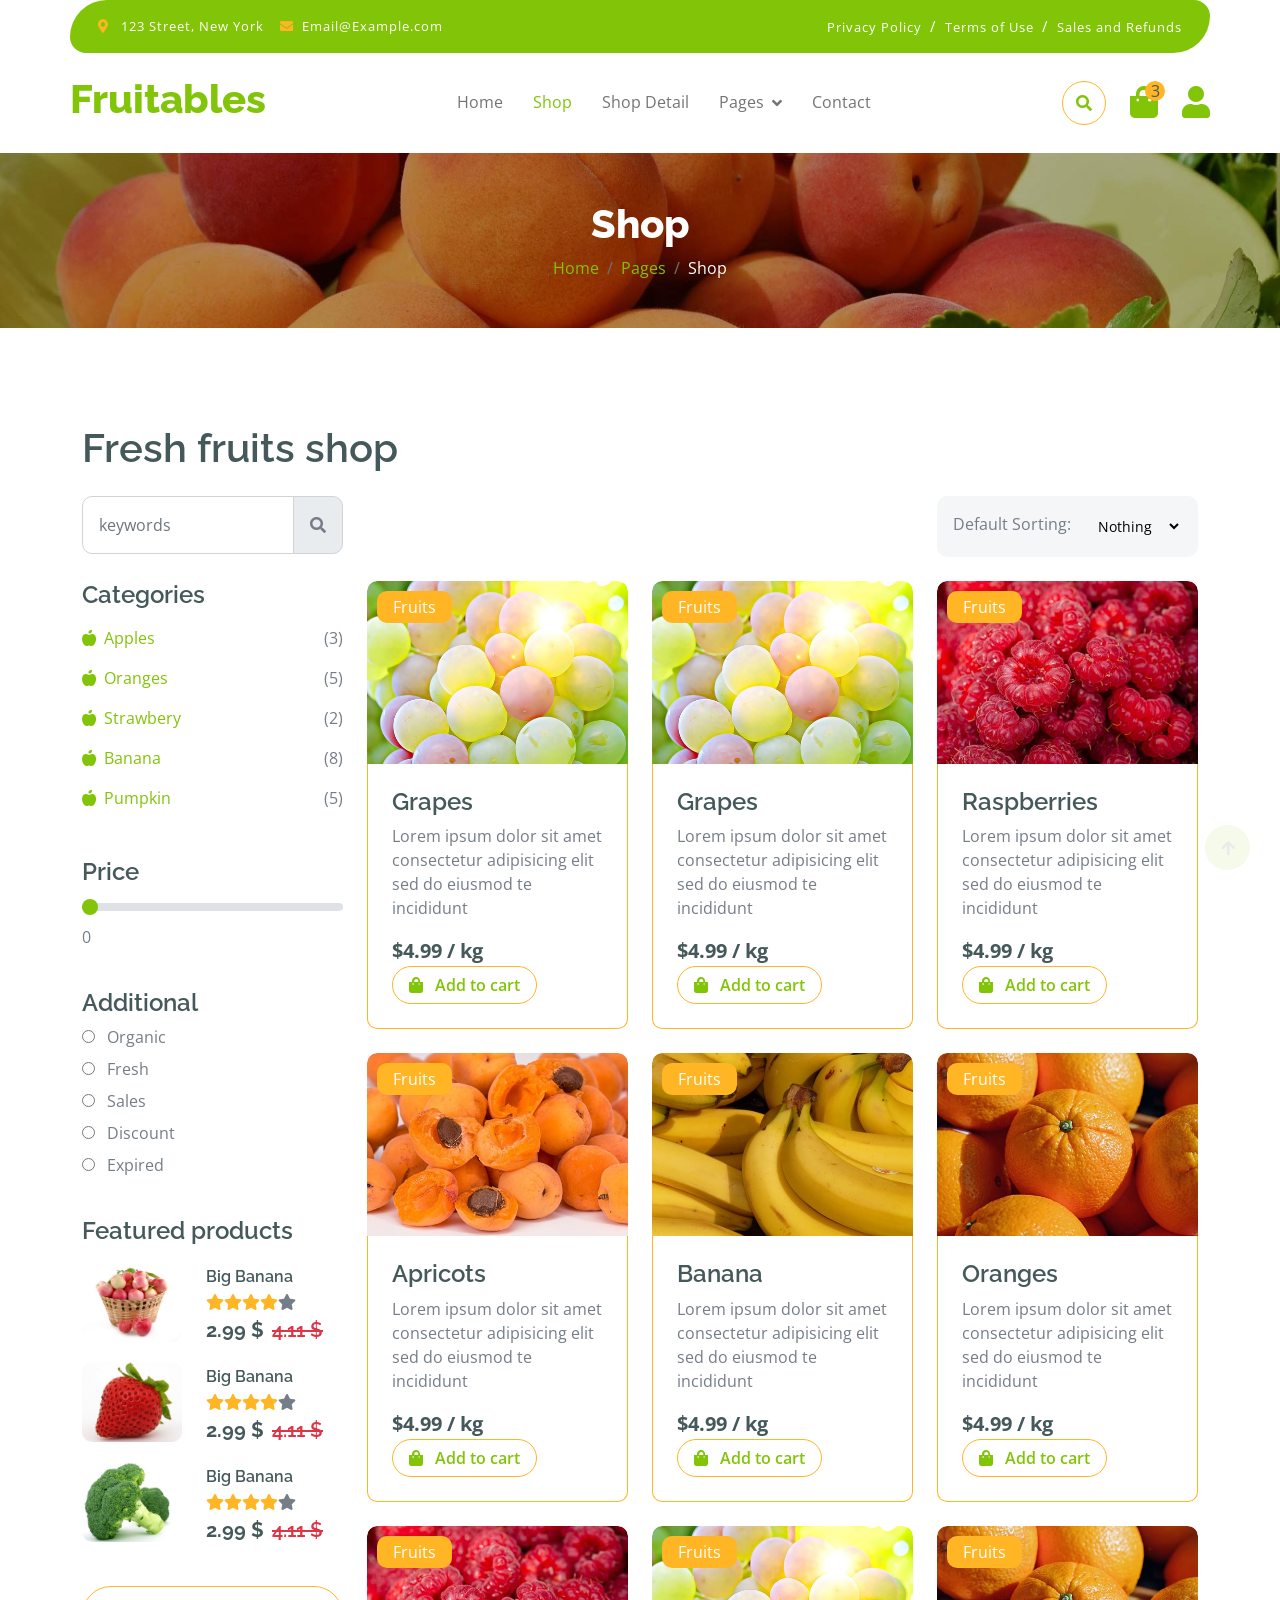
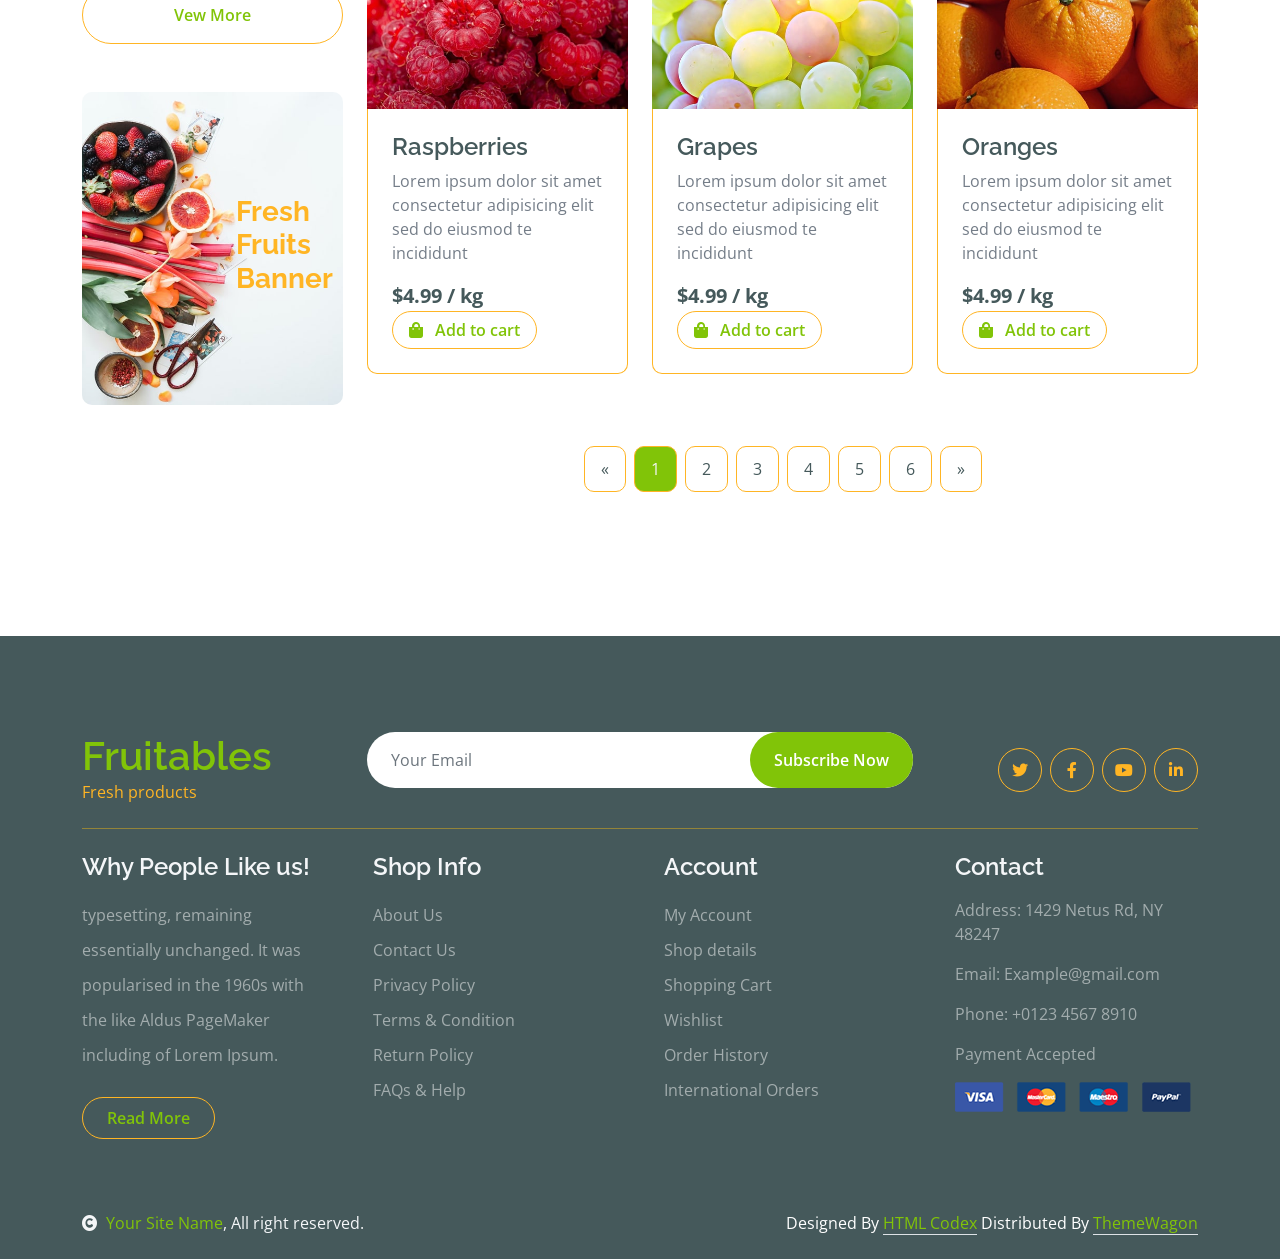
<file: shop.html>
<!DOCTYPE html>
<html lang="en">

    <head>
        <meta charset="utf-8">
        <title>Fruitables - Vegetable Website Template</title>
        <meta content="width=device-width, initial-scale=1.0" name="viewport">
        <meta content="" name="keywords">
        <meta content="" name="description">

        <!-- Google Web Fonts -->
        <link rel="preconnect" href="https://fonts.googleapis.com">
        <link rel="preconnect" href="https://fonts.gstatic.com" crossorigin>
        <link href="https://fonts.googleapis.com/css2?family=Open+Sans:wght@400;600&family=Raleway:wght@600;800&display=swap" rel="stylesheet"> 

        <!-- Icon Font Stylesheet -->
        <link rel="stylesheet" href="https://use.fontawesome.com/releases/v5.15.4/css/all.css"/>
        <link href="https://cdn.jsdelivr.net/npm/bootstrap-icons@1.4.1/font/bootstrap-icons.css" rel="stylesheet">

        <!-- Libraries Stylesheet -->
        <link href="lib/lightbox/css/lightbox.min.css" rel="stylesheet">
        <link href="lib/owlcarousel/assets/owl.carousel.min.css" rel="stylesheet">


        <!-- Customized Bootstrap Stylesheet -->
        <link href="css/bootstrap.min.css" rel="stylesheet">

        <!-- Template Stylesheet -->
        <link href="css/style.css" rel="stylesheet">
    </head>

    <body>

        <!-- Spinner Start -->
        <div id="spinner" class="show w-100 vh-100 bg-white position-fixed translate-middle top-50 start-50  d-flex align-items-center justify-content-center">
            <div class="spinner-grow text-primary" role="status"></div>
        </div>
        <!-- Spinner End -->


        <!-- Navbar start -->
        <div class="container-fluid fixed-top">
            <div class="container topbar bg-primary d-none d-lg-block">
                <div class="d-flex justify-content-between">
                    <div class="top-info ps-2">
                        <small class="me-3"><i class="fas fa-map-marker-alt me-2 text-secondary"></i> <a href="#" class="text-white">123 Street, New York</a></small>
                        <small class="me-3"><i class="fas fa-envelope me-2 text-secondary"></i><a href="#" class="text-white">Email@Example.com</a></small>
                    </div>
                    <div class="top-link pe-2">
                        <a href="#" class="text-white"><small class="text-white mx-2">Privacy Policy</small>/</a>
                        <a href="#" class="text-white"><small class="text-white mx-2">Terms of Use</small>/</a>
                        <a href="#" class="text-white"><small class="text-white ms-2">Sales and Refunds</small></a>
                    </div>
                </div>
            </div>
            <div class="container px-0">
                <nav class="navbar navbar-light bg-white navbar-expand-xl">
                    <a href="index.html" class="navbar-brand"><h1 class="text-primary display-6">Fruitables</h1></a>
                    <button class="navbar-toggler py-2 px-3" type="button" data-bs-toggle="collapse" data-bs-target="#navbarCollapse">
                        <span class="fa fa-bars text-primary"></span>
                    </button>
                    <div class="collapse navbar-collapse bg-white" id="navbarCollapse">
                        <div class="navbar-nav mx-auto">
                            <a href="index.html" class="nav-item nav-link">Home</a>
                            <a href="shop.html" class="nav-item nav-link active">Shop</a>
                            <a href="shop-detail.html" class="nav-item nav-link">Shop Detail</a>
                            <div class="nav-item dropdown">
                                <a href="#" class="nav-link dropdown-toggle" data-bs-toggle="dropdown">Pages</a>
                                <div class="dropdown-menu m-0 bg-secondary rounded-0">
                                    <a href="cart.html" class="dropdown-item">Cart</a>
                                    <a href="chackout.html" class="dropdown-item">Chackout</a>
                                    <a href="testimonial.html" class="dropdown-item">Testimonial</a>
                                    <a href="404.html" class="dropdown-item">404 Page</a>
                                </div>
                            </div>
                            <a href="contact.html" class="nav-item nav-link">Contact</a>
                        </div>
                        <div class="d-flex m-3 me-0">
                            <button class="btn-search btn border border-secondary btn-md-square rounded-circle bg-white me-4" data-bs-toggle="modal" data-bs-target="#searchModal"><i class="fas fa-search text-primary"></i></button>
                            <a href="#" class="position-relative me-4 my-auto">
                                <i class="fa fa-shopping-bag fa-2x"></i>
                                <span class="position-absolute bg-secondary rounded-circle d-flex align-items-center justify-content-center text-dark px-1" style="top: -5px; left: 15px; height: 20px; min-width: 20px;">3</span>
                            </a>
                            <a href="#" class="my-auto">
                                <i class="fas fa-user fa-2x"></i>
                            </a>
                        </div>
                    </div>
                </nav>
            </div>
        </div>
        <!-- Navbar End -->


        <!-- Modal Search Start -->
        <div class="modal fade" id="searchModal" tabindex="-1" aria-labelledby="exampleModalLabel" aria-hidden="true">
            <div class="modal-dialog modal-fullscreen">
                <div class="modal-content rounded-0">
                    <div class="modal-header">
                        <h5 class="modal-title" id="exampleModalLabel">Search by keyword</h5>
                        <button type="button" class="btn-close" data-bs-dismiss="modal" aria-label="Close"></button>
                    </div>
                    <div class="modal-body d-flex align-items-center">
                        <div class="input-group w-75 mx-auto d-flex">
                            <input type="search" class="form-control p-3" placeholder="keywords" aria-describedby="search-icon-1">
                            <span id="search-icon-1" class="input-group-text p-3"><i class="fa fa-search"></i></span>
                        </div>
                    </div>
                </div>
            </div>
        </div>
        <!-- Modal Search End -->


        <!-- Single Page Header start -->
        <div class="container-fluid page-header py-5">
            <h1 class="text-center text-white display-6">Shop</h1>
            <ol class="breadcrumb justify-content-center mb-0">
                <li class="breadcrumb-item"><a href="#">Home</a></li>
                <li class="breadcrumb-item"><a href="#">Pages</a></li>
                <li class="breadcrumb-item active text-white">Shop</li>
            </ol>
        </div>
        <!-- Single Page Header End -->


        <!-- Fruits Shop Start-->
        <div class="container-fluid fruite py-5">
            <div class="container py-5">
                <h1 class="mb-4">Fresh fruits shop</h1>
                <div class="row g-4">
                    <div class="col-lg-12">
                        <div class="row g-4">
                            <div class="col-xl-3">
                                <div class="input-group w-100 mx-auto d-flex">
                                    <input type="search" class="form-control p-3" placeholder="keywords" aria-describedby="search-icon-1">
                                    <span id="search-icon-1" class="input-group-text p-3"><i class="fa fa-search"></i></span>
                                </div>
                            </div>
                            <div class="col-6"></div>
                            <div class="col-xl-3">
                                <div class="bg-light ps-3 py-3 rounded d-flex justify-content-between mb-4">
                                    <label for="fruits">Default Sorting:</label>
                                    <select id="fruits" name="fruitlist" class="border-0 form-select-sm bg-light me-3" form="fruitform">
                                        <option value="volvo">Nothing</option>
                                        <option value="saab">Popularity</option>
                                        <option value="opel">Organic</option>
                                        <option value="audi">Fantastic</option>
                                    </select>
                                </div>
                            </div>
                        </div>
                        <div class="row g-4">
                            <div class="col-lg-3">
                                <div class="row g-4">
                                    <div class="col-lg-12">
                                        <div class="mb-3">
                                            <h4>Categories</h4>
                                            <ul class="list-unstyled fruite-categorie">
                                                <li>
                                                    <div class="d-flex justify-content-between fruite-name">
                                                        <a href="#"><i class="fas fa-apple-alt me-2"></i>Apples</a>
                                                        <span>(3)</span>
                                                    </div>
                                                </li>
                                                <li>
                                                    <div class="d-flex justify-content-between fruite-name">
                                                        <a href="#"><i class="fas fa-apple-alt me-2"></i>Oranges</a>
                                                        <span>(5)</span>
                                                    </div>
                                                </li>
                                                <li>
                                                    <div class="d-flex justify-content-between fruite-name">
                                                        <a href="#"><i class="fas fa-apple-alt me-2"></i>Strawbery</a>
                                                        <span>(2)</span>
                                                    </div>
                                                </li>
                                                <li>
                                                    <div class="d-flex justify-content-between fruite-name">
                                                        <a href="#"><i class="fas fa-apple-alt me-2"></i>Banana</a>
                                                        <span>(8)</span>
                                                    </div>
                                                </li>
                                                <li>
                                                    <div class="d-flex justify-content-between fruite-name">
                                                        <a href="#"><i class="fas fa-apple-alt me-2"></i>Pumpkin</a>
                                                        <span>(5)</span>
                                                    </div>
                                                </li>
                                            </ul>
                                        </div>
                                    </div>
                                    <div class="col-lg-12">
                                        <div class="mb-3">
                                            <h4 class="mb-2">Price</h4>
                                            <input type="range" class="form-range w-100" id="rangeInput" name="rangeInput" min="0" max="500" value="0" oninput="amount.value=rangeInput.value">
                                            <output id="amount" name="amount" min-velue="0" max-value="500" for="rangeInput">0</output>
                                        </div>
                                    </div>
                                    <div class="col-lg-12">
                                        <div class="mb-3">
                                            <h4>Additional</h4>
                                            <div class="mb-2">
                                                <input type="radio" class="me-2" id="Categories-1" name="Categories-1" value="Beverages">
                                                <label for="Categories-1"> Organic</label>
                                            </div>
                                            <div class="mb-2">
                                                <input type="radio" class="me-2" id="Categories-2" name="Categories-1" value="Beverages">
                                                <label for="Categories-2"> Fresh</label>
                                            </div>
                                            <div class="mb-2">
                                                <input type="radio" class="me-2" id="Categories-3" name="Categories-1" value="Beverages">
                                                <label for="Categories-3"> Sales</label>
                                            </div>
                                            <div class="mb-2">
                                                <input type="radio" class="me-2" id="Categories-4" name="Categories-1" value="Beverages">
                                                <label for="Categories-4"> Discount</label>
                                            </div>
                                            <div class="mb-2">
                                                <input type="radio" class="me-2" id="Categories-5" name="Categories-1" value="Beverages">
                                                <label for="Categories-5"> Expired</label>
                                            </div>
                                        </div>
                                    </div>
                                    <div class="col-lg-12">
                                        <h4 class="mb-3">Featured products</h4>
                                        <div class="d-flex align-items-center justify-content-start">
                                            <div class="rounded me-4" style="width: 100px; height: 100px;">
                                                <img src="img/featur-1.jpg" class="img-fluid rounded" alt="">
                                            </div>
                                            <div>
                                                <h6 class="mb-2">Big Banana</h6>
                                                <div class="d-flex mb-2">
                                                    <i class="fa fa-star text-secondary"></i>
                                                    <i class="fa fa-star text-secondary"></i>
                                                    <i class="fa fa-star text-secondary"></i>
                                                    <i class="fa fa-star text-secondary"></i>
                                                    <i class="fa fa-star"></i>
                                                </div>
                                                <div class="d-flex mb-2">
                                                    <h5 class="fw-bold me-2">2.99 $</h5>
                                                    <h5 class="text-danger text-decoration-line-through">4.11 $</h5>
                                                </div>
                                            </div>
                                        </div>
                                        <div class="d-flex align-items-center justify-content-start">
                                            <div class="rounded me-4" style="width: 100px; height: 100px;">
                                                <img src="img/featur-2.jpg" class="img-fluid rounded" alt="">
                                            </div>
                                            <div>
                                                <h6 class="mb-2">Big Banana</h6>
                                                <div class="d-flex mb-2">
                                                    <i class="fa fa-star text-secondary"></i>
                                                    <i class="fa fa-star text-secondary"></i>
                                                    <i class="fa fa-star text-secondary"></i>
                                                    <i class="fa fa-star text-secondary"></i>
                                                    <i class="fa fa-star"></i>
                                                </div>
                                                <div class="d-flex mb-2">
                                                    <h5 class="fw-bold me-2">2.99 $</h5>
                                                    <h5 class="text-danger text-decoration-line-through">4.11 $</h5>
                                                </div>
                                            </div>
                                        </div>
                                        <div class="d-flex align-items-center justify-content-start">
                                            <div class="rounded me-4" style="width: 100px; height: 100px;">
                                                <img src="img/featur-3.jpg" class="img-fluid rounded" alt="">
                                            </div>
                                            <div>
                                                <h6 class="mb-2">Big Banana</h6>
                                                <div class="d-flex mb-2">
                                                    <i class="fa fa-star text-secondary"></i>
                                                    <i class="fa fa-star text-secondary"></i>
                                                    <i class="fa fa-star text-secondary"></i>
                                                    <i class="fa fa-star text-secondary"></i>
                                                    <i class="fa fa-star"></i>
                                                </div>
                                                <div class="d-flex mb-2">
                                                    <h5 class="fw-bold me-2">2.99 $</h5>
                                                    <h5 class="text-danger text-decoration-line-through">4.11 $</h5>
                                                </div>
                                            </div>
                                        </div>
                                        <div class="d-flex justify-content-center my-4">
                                            <a href="#" class="btn border border-secondary px-4 py-3 rounded-pill text-primary w-100">Vew More</a>
                                        </div>
                                    </div>
                                    <div class="col-lg-12">
                                        <div class="position-relative">
                                            <img src="img/banner-fruits.jpg" class="img-fluid w-100 rounded" alt="">
                                            <div class="position-absolute" style="top: 50%; right: 10px; transform: translateY(-50%);">
                                                <h3 class="text-secondary fw-bold">Fresh <br> Fruits <br> Banner</h3>
                                            </div>
                                        </div>
                                    </div>
                                </div>
                            </div>
                            <div class="col-lg-9">
                                <div class="row g-4 justify-content-center">
                                    <div class="col-md-6 col-lg-6 col-xl-4">
                                        <div class="rounded position-relative fruite-item">
                                            <div class="fruite-img">
                                                <img src="img/fruite-item-5.jpg" class="img-fluid w-100 rounded-top" alt="">
                                            </div>
                                            <div class="text-white bg-secondary px-3 py-1 rounded position-absolute" style="top: 10px; left: 10px;">Fruits</div>
                                            <div class="p-4 border border-secondary border-top-0 rounded-bottom">
                                                <h4>Grapes</h4>
                                                <p>Lorem ipsum dolor sit amet consectetur adipisicing elit sed do eiusmod te incididunt</p>
                                                <div class="d-flex justify-content-between flex-lg-wrap">
                                                    <p class="text-dark fs-5 fw-bold mb-0">$4.99 / kg</p>
                                                    <a href="#" class="btn border border-secondary rounded-pill px-3 text-primary"><i class="fa fa-shopping-bag me-2 text-primary"></i> Add to cart</a>
                                                </div>
                                            </div>
                                        </div>
                                    </div>
                                    <div class="col-md-6 col-lg-6 col-xl-4">
                                        <div class="rounded position-relative fruite-item">
                                            <div class="fruite-img">
                                                <img src="img/fruite-item-5.jpg" class="img-fluid w-100 rounded-top" alt="">
                                            </div>
                                            <div class="text-white bg-secondary px-3 py-1 rounded position-absolute" style="top: 10px; left: 10px;">Fruits</div>
                                            <div class="p-4 border border-secondary border-top-0 rounded-bottom">
                                                <h4>Grapes</h4>
                                                <p>Lorem ipsum dolor sit amet consectetur adipisicing elit sed do eiusmod te incididunt</p>
                                                <div class="d-flex justify-content-between flex-lg-wrap">
                                                    <p class="text-dark fs-5 fw-bold mb-0">$4.99 / kg</p>
                                                    <a href="#" class="btn border border-secondary rounded-pill px-3 text-primary"><i class="fa fa-shopping-bag me-2 text-primary"></i> Add to cart</a>
                                                </div>
                                            </div>
                                        </div>
                                    </div>
                                    <div class="col-md-6 col-lg-6 col-xl-4">
                                        <div class="rounded position-relative fruite-item">
                                            <div class="fruite-img">
                                                <img src="img/fruite-item-2.jpg" class="img-fluid w-100 rounded-top" alt="">
                                            </div>
                                            <div class="text-white bg-secondary px-3 py-1 rounded position-absolute" style="top: 10px; left: 10px;">Fruits</div>
                                            <div class="p-4 border border-secondary border-top-0 rounded-bottom">
                                                <h4>Raspberries</h4>
                                                <p>Lorem ipsum dolor sit amet consectetur adipisicing elit sed do eiusmod te incididunt</p>
                                                <div class="d-flex justify-content-between flex-lg-wrap">
                                                    <p class="text-dark fs-5 fw-bold mb-0">$4.99 / kg</p>
                                                    <a href="#" class="btn border border-secondary rounded-pill px-3 text-primary"><i class="fa fa-shopping-bag me-2 text-primary"></i> Add to cart</a>
                                                </div>
                                            </div>
                                        </div>
                                    </div>
                                    <div class="col-md-6 col-lg-6 col-xl-4">
                                        <div class="rounded position-relative fruite-item">
                                            <div class="fruite-img">
                                                <img src="img/fruite-item-4.jpg" class="img-fluid w-100 rounded-top" alt="">
                                            </div>
                                            <div class="text-white bg-secondary px-3 py-1 rounded position-absolute" style="top: 10px; left: 10px;">Fruits</div>
                                            <div class="p-4 border border-secondary border-top-0 rounded-bottom">
                                                <h4>Apricots</h4>
                                                <p>Lorem ipsum dolor sit amet consectetur adipisicing elit sed do eiusmod te incididunt</p>
                                                <div class="d-flex justify-content-between flex-lg-wrap">
                                                    <p class="text-dark fs-5 fw-bold mb-0">$4.99 / kg</p>
                                                    <a href="#" class="btn border border-secondary rounded-pill px-3 text-primary"><i class="fa fa-shopping-bag me-2 text-primary"></i> Add to cart</a>
                                                </div>
                                            </div>
                                        </div>
                                    </div>
                                    <div class="col-md-6 col-lg-6 col-xl-4">
                                        <div class="rounded position-relative fruite-item">
                                            <div class="fruite-img">
                                                <img src="img/fruite-item-3.jpg" class="img-fluid w-100 rounded-top" alt="">
                                            </div>
                                            <div class="text-white bg-secondary px-3 py-1 rounded position-absolute" style="top: 10px; left: 10px;">Fruits</div>
                                            <div class="p-4 border border-secondary border-top-0 rounded-bottom">
                                                <h4>Banana</h4>
                                                <p>Lorem ipsum dolor sit amet consectetur adipisicing elit sed do eiusmod te incididunt</p>
                                                <div class="d-flex justify-content-between flex-lg-wrap">
                                                    <p class="text-dark fs-5 fw-bold mb-0">$4.99 / kg</p>
                                                    <a href="#" class="btn border border-secondary rounded-pill px-3 text-primary"><i class="fa fa-shopping-bag me-2 text-primary"></i> Add to cart</a>
                                                </div>
                                            </div>
                                        </div>
                                    </div>
                                    <div class="col-md-6 col-lg-6 col-xl-4">
                                        <div class="rounded position-relative fruite-item">
                                            <div class="fruite-img">
                                                <img src="img/fruite-item-1.jpg" class="img-fluid w-100 rounded-top" alt="">
                                            </div>
                                            <div class="text-white bg-secondary px-3 py-1 rounded position-absolute" style="top: 10px; left: 10px;">Fruits</div>
                                            <div class="p-4 border border-secondary border-top-0 rounded-bottom">
                                                <h4>Oranges</h4>
                                                <p>Lorem ipsum dolor sit amet consectetur adipisicing elit sed do eiusmod te incididunt</p>
                                                <div class="d-flex justify-content-between flex-lg-wrap">
                                                    <p class="text-dark fs-5 fw-bold mb-0">$4.99 / kg</p>
                                                    <a href="#" class="btn border border-secondary rounded-pill px-3 text-primary"><i class="fa fa-shopping-bag me-2 text-primary"></i> Add to cart</a>
                                                </div>
                                            </div>
                                        </div>
                                    </div>
                                    <div class="col-md-6 col-lg-6 col-xl-4">
                                        <div class="rounded position-relative fruite-item">
                                            <div class="fruite-img">
                                                <img src="img/fruite-item-2.jpg" class="img-fluid w-100 rounded-top" alt="">
                                            </div>
                                            <div class="text-white bg-secondary px-3 py-1 rounded position-absolute" style="top: 10px; left: 10px;">Fruits</div>
                                            <div class="p-4 border border-secondary border-top-0 rounded-bottom">
                                                <h4>Raspberries</h4>
                                                <p>Lorem ipsum dolor sit amet consectetur adipisicing elit sed do eiusmod te incididunt</p>
                                                <div class="d-flex justify-content-between flex-lg-wrap">
                                                    <p class="text-dark fs-5 fw-bold mb-0">$4.99 / kg</p>
                                                    <a href="#" class="btn border border-secondary rounded-pill px-3 text-primary"><i class="fa fa-shopping-bag me-2 text-primary"></i> Add to cart</a>
                                                </div>
                                            </div>
                                        </div>
                                    </div>
                                    <div class="col-md-6 col-lg-6 col-xl-4">
                                        <div class="rounded position-relative fruite-item">
                                            <div class="fruite-img">
                                                <img src="img/fruite-item-5.jpg" class="img-fluid w-100 rounded-top" alt="">
                                            </div>
                                            <div class="text-white bg-secondary px-3 py-1 rounded position-absolute" style="top: 10px; left: 10px;">Fruits</div>
                                            <div class="p-4 border border-secondary border-top-0 rounded-bottom">
                                                <h4>Grapes</h4>
                                                <p>Lorem ipsum dolor sit amet consectetur adipisicing elit sed do eiusmod te incididunt</p>
                                                <div class="d-flex justify-content-between flex-lg-wrap">
                                                    <p class="text-dark fs-5 fw-bold mb-0">$4.99 / kg</p>
                                                    <a href="#" class="btn border border-secondary rounded-pill px-3 text-primary"><i class="fa fa-shopping-bag me-2 text-primary"></i> Add to cart</a>
                                                </div>
                                            </div>
                                        </div>
                                    </div>
                                    <div class="col-md-6 col-lg-6 col-xl-4">
                                        <div class="rounded position-relative fruite-item">
                                            <div class="fruite-img">
                                                <img src="img/fruite-item-1.jpg" class="img-fluid w-100 rounded-top" alt="">
                                            </div>
                                            <div class="text-white bg-secondary px-3 py-1 rounded position-absolute" style="top: 10px; left: 10px;">Fruits</div>
                                            <div class="p-4 border border-secondary border-top-0 rounded-bottom">
                                                <h4>Oranges</h4>
                                                <p>Lorem ipsum dolor sit amet consectetur adipisicing elit sed do eiusmod te incididunt</p>
                                                <div class="d-flex justify-content-between flex-lg-wrap">
                                                    <p class="text-dark fs-5 fw-bold mb-0">$4.99 / kg</p>
                                                    <a href="#" class="btn border border-secondary rounded-pill px-3 text-primary"><i class="fa fa-shopping-bag me-2 text-primary"></i> Add to cart</a>
                                                </div>
                                            </div>
                                        </div>
                                    </div>
                                    <div class="col-12">
                                        <div class="pagination d-flex justify-content-center mt-5">
                                            <a href="#" class="rounded">&laquo;</a>
                                            <a href="#" class="active rounded">1</a>
                                            <a href="#" class="rounded">2</a>
                                            <a href="#" class="rounded">3</a>
                                            <a href="#" class="rounded">4</a>
                                            <a href="#" class="rounded">5</a>
                                            <a href="#" class="rounded">6</a>
                                            <a href="#" class="rounded">&raquo;</a>
                                        </div>
                                    </div>
                                </div>
                            </div>
                        </div>
                    </div>
                </div>
            </div>
        </div>
        <!-- Fruits Shop End-->


        <!-- Footer Start -->
        <div class="container-fluid bg-dark text-white-50 footer pt-5 mt-5">
            <div class="container py-5">
                <div class="pb-4 mb-4" style="border-bottom: 1px solid rgba(226, 175, 24, 0.5) ;">
                    <div class="row g-4">
                        <div class="col-lg-3">
                            <a href="#">
                                <h1 class="text-primary mb-0">Fruitables</h1>
                                <p class="text-secondary mb-0">Fresh products</p>
                            </a>
                        </div>
                        <div class="col-lg-6">
                            <div class="position-relative mx-auto">
                                <input class="form-control border-0 w-100 py-3 px-4 rounded-pill" type="number" placeholder="Your Email">
                                <button type="submit" class="btn btn-primary border-0 border-secondary py-3 px-4 position-absolute rounded-pill text-white" style="top: 0; right: 0;">Subscribe Now</button>
                            </div>
                        </div>
                        <div class="col-lg-3">
                            <div class="d-flex justify-content-end pt-3">
                                <a class="btn  btn-outline-secondary me-2 btn-md-square rounded-circle" href=""><i class="fab fa-twitter"></i></a>
                                <a class="btn btn-outline-secondary me-2 btn-md-square rounded-circle" href=""><i class="fab fa-facebook-f"></i></a>
                                <a class="btn btn-outline-secondary me-2 btn-md-square rounded-circle" href=""><i class="fab fa-youtube"></i></a>
                                <a class="btn btn-outline-secondary btn-md-square rounded-circle" href=""><i class="fab fa-linkedin-in"></i></a>
                            </div>
                        </div>
                    </div>
                </div>
                <div class="row g-5">
                    <div class="col-lg-3 col-md-6">
                        <div class="footer-item">
                            <h4 class="text-light mb-3">Why People Like us!</h4>
                            <p class="mb-4">typesetting, remaining essentially unchanged. It was 
                                popularised in the 1960s with the like Aldus PageMaker including of Lorem Ipsum.</p>
                            <a href="" class="btn border-secondary py-2 px-4 rounded-pill text-primary">Read More</a>
                        </div>
                    </div>
                    <div class="col-lg-3 col-md-6">
                        <div class="d-flex flex-column text-start footer-item">
                            <h4 class="text-light mb-3">Shop Info</h4>
                            <a class="btn-link" href="">About Us</a>
                            <a class="btn-link" href="">Contact Us</a>
                            <a class="btn-link" href="">Privacy Policy</a>
                            <a class="btn-link" href="">Terms & Condition</a>
                            <a class="btn-link" href="">Return Policy</a>
                            <a class="btn-link" href="">FAQs & Help</a>
                        </div>
                    </div>
                    <div class="col-lg-3 col-md-6">
                        <div class="d-flex flex-column text-start footer-item">
                            <h4 class="text-light mb-3">Account</h4>
                            <a class="btn-link" href="">My Account</a>
                            <a class="btn-link" href="">Shop details</a>
                            <a class="btn-link" href="">Shopping Cart</a>
                            <a class="btn-link" href="">Wishlist</a>
                            <a class="btn-link" href="">Order History</a>
                            <a class="btn-link" href="">International Orders</a>
                        </div>
                    </div>
                    <div class="col-lg-3 col-md-6">
                        <div class="footer-item">
                            <h4 class="text-light mb-3">Contact</h4>
                            <p>Address: 1429 Netus Rd, NY 48247</p>
                            <p>Email: Example@gmail.com</p>
                            <p>Phone: +0123 4567 8910</p>
                            <p>Payment Accepted</p>
                            <img src="img/payment.png" class="img-fluid" alt="">
                        </div>
                    </div>
                </div>
            </div>
        </div>
        <!-- Footer End -->

        <!-- Copyright Start -->
        <div class="container-fluid copyright bg-dark py-4">
            <div class="container">
                <div class="row">
                    <div class="col-md-6 text-center text-md-start mb-3 mb-md-0">
                        <span class="text-light"><a href="#"><i class="fas fa-copyright text-light me-2"></i>Your Site Name</a>, All right reserved.</span>
                    </div>
                    <div class="col-md-6 my-auto text-center text-md-end text-white">
                        <!--/*** This template is free as long as you keep the below author’s credit link/attribution link/backlink. ***/-->
                        <!--/*** If you'd like to use the template without the below author’s credit link/attribution link/backlink, ***/-->
                        <!--/*** you can purchase the Credit Removal License from "https://htmlcodex.com/credit-removal". ***/-->
                        Designed By <a class="border-bottom" href="https://htmlcodex.com">HTML Codex</a> Distributed By <a class="border-bottom" href="https://themewagon.com">ThemeWagon</a>
                    </div>
                </div>
            </div>
        </div>
        <!-- Copyright End -->



        <!-- Back to Top -->
        <a href="#" class="btn btn-primary border-3 border-primary rounded-circle back-to-top"><i class="fa fa-arrow-up"></i></a>   

        
    <!-- JavaScript Libraries -->
    <script src="https://ajax.googleapis.com/ajax/libs/jquery/3.6.4/jquery.min.js"></script>
    <script src="https://cdn.jsdelivr.net/npm/bootstrap@5.0.0/dist/js/bootstrap.bundle.min.js"></script>
    <script src="lib/easing/easing.min.js"></script>
    <script src="lib/waypoints/waypoints.min.js"></script>
    <script src="lib/lightbox/js/lightbox.min.js"></script>
    <script src="lib/owlcarousel/owl.carousel.min.js"></script>

    <!-- Template Javascript -->
    <script src="js/main.js"></script>
    </body>

</html>
</file>
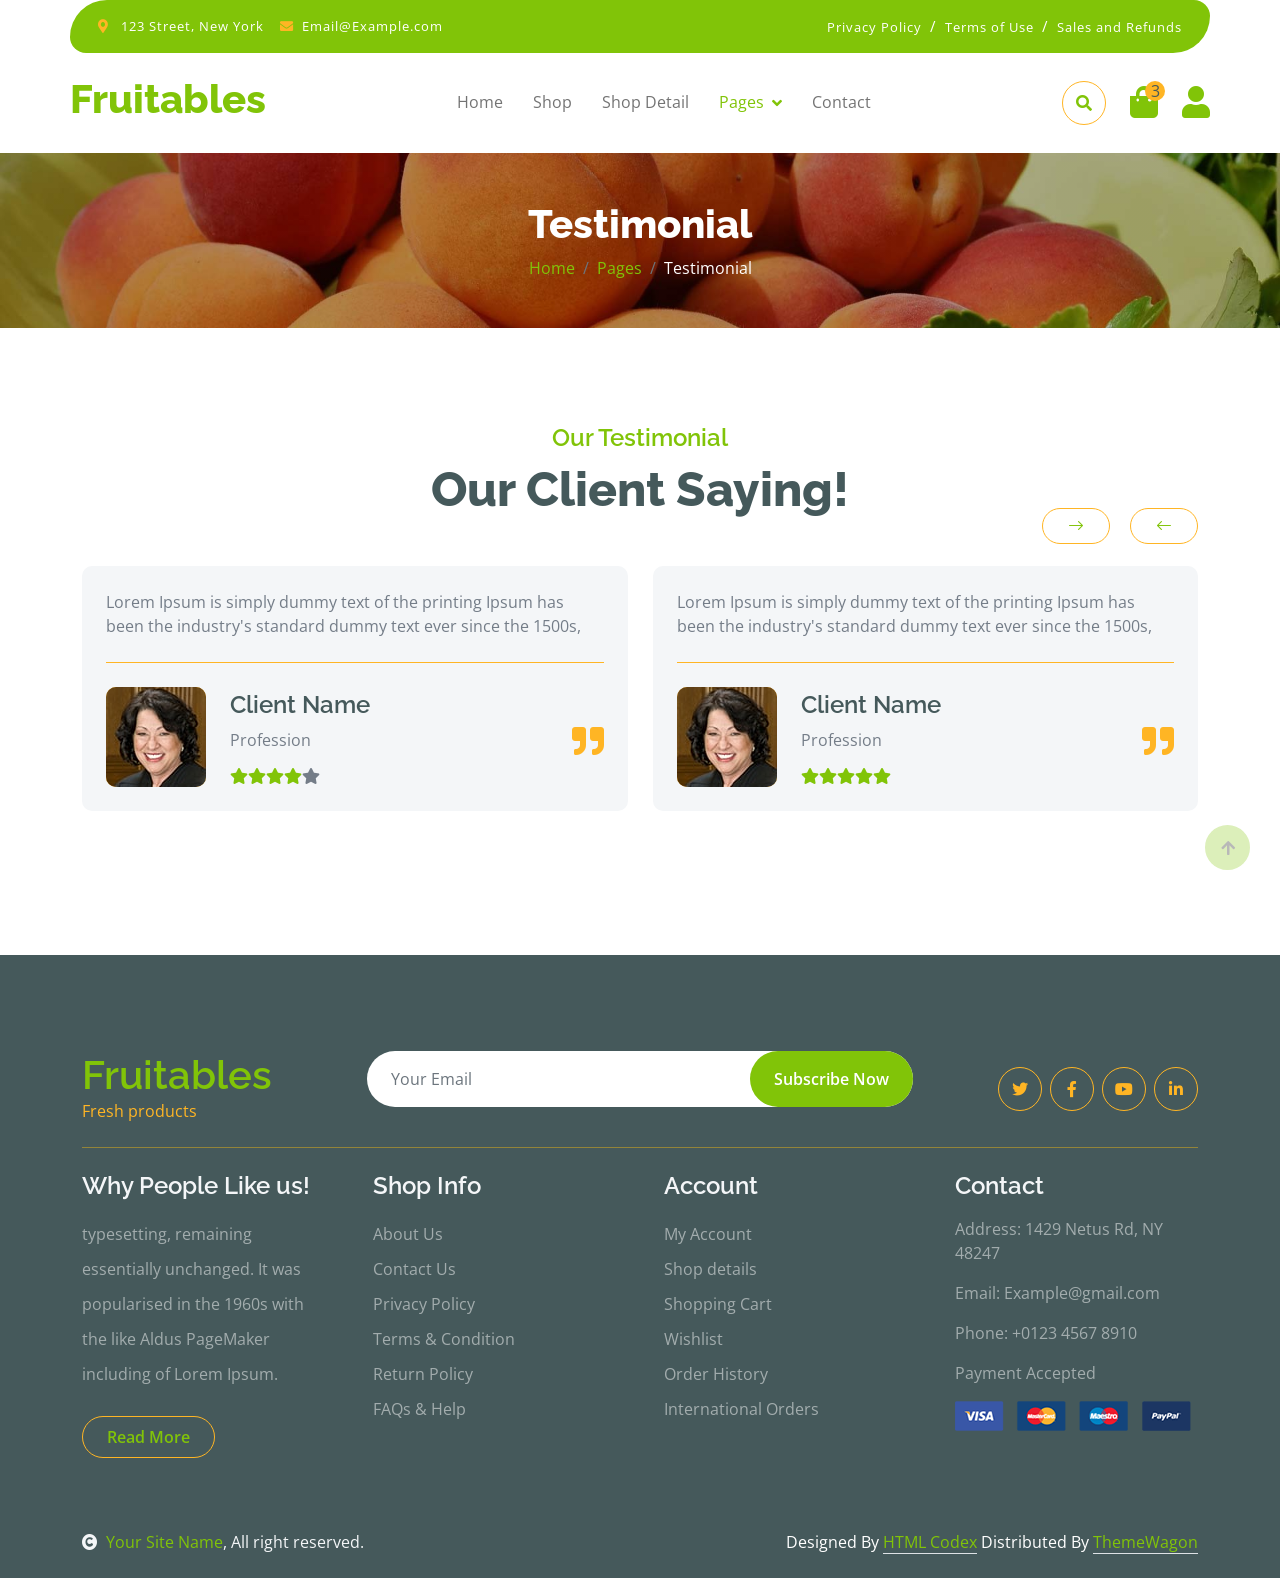
<file: testimonial.html>
<!DOCTYPE html>
<html lang="en">

    <head>
        <meta charset="utf-8">
        <title>Fruitables - Vegetable Website Template</title>
        <meta content="width=device-width, initial-scale=1.0" name="viewport">
        <meta content="" name="keywords">
        <meta content="" name="description">

        <!-- Google Web Fonts -->
        <link rel="preconnect" href="https://fonts.googleapis.com">
        <link rel="preconnect" href="https://fonts.gstatic.com" crossorigin>
        <link href="https://fonts.googleapis.com/css2?family=Open+Sans:wght@400;600&family=Raleway:wght@600;800&display=swap" rel="stylesheet"> 

        <!-- Icon Font Stylesheet -->
        <link rel="stylesheet" href="https://use.fontawesome.com/releases/v5.15.4/css/all.css"/>
        <link href="https://cdn.jsdelivr.net/npm/bootstrap-icons@1.4.1/font/bootstrap-icons.css" rel="stylesheet">

        <!-- Libraries Stylesheet -->
        <link href="lib/lightbox/css/lightbox.min.css" rel="stylesheet">
        <link href="lib/owlcarousel/assets/owl.carousel.min.css" rel="stylesheet">


        <!-- Customized Bootstrap Stylesheet -->
        <link href="css/bootstrap.min.css" rel="stylesheet">

        <!-- Template Stylesheet -->
        <link href="css/style.css" rel="stylesheet">
    </head>

    <body>

        <!-- Spinner Start -->
        <div id="spinner" class="show w-100 vh-100 bg-white position-fixed translate-middle top-50 start-50  d-flex align-items-center justify-content-center">
            <div class="spinner-grow text-primary" role="status"></div>
        </div>
        <!-- Spinner End -->


        <!-- Navbar start -->
        <div class="container-fluid fixed-top">
            <div class="container topbar bg-primary d-none d-lg-block">
                <div class="d-flex justify-content-between">
                    <div class="top-info ps-2">
                        <small class="me-3"><i class="fas fa-map-marker-alt me-2 text-secondary"></i> <a href="#" class="text-white">123 Street, New York</a></small>
                        <small class="me-3"><i class="fas fa-envelope me-2 text-secondary"></i><a href="#" class="text-white">Email@Example.com</a></small>
                    </div>
                    <div class="top-link pe-2">
                        <a href="#" class="text-white"><small class="text-white mx-2">Privacy Policy</small>/</a>
                        <a href="#" class="text-white"><small class="text-white mx-2">Terms of Use</small>/</a>
                        <a href="#" class="text-white"><small class="text-white ms-2">Sales and Refunds</small></a>
                    </div>
                </div>
            </div>
            <div class="container px-0">
                <nav class="navbar navbar-light bg-white navbar-expand-xl">
                    <a href="index.html" class="navbar-brand"><h1 class="text-primary display-6">Fruitables</h1></a>
                    <button class="navbar-toggler py-2 px-3" type="button" data-bs-toggle="collapse" data-bs-target="#navbarCollapse">
                        <span class="fa fa-bars text-primary"></span>
                    </button>
                    <div class="collapse navbar-collapse bg-white" id="navbarCollapse">
                        <div class="navbar-nav mx-auto">
                            <a href="index.html" class="nav-item nav-link">Home</a>
                            <a href="shop.html" class="nav-item nav-link">Shop</a>
                            <a href="shop-detail.html" class="nav-item nav-link">Shop Detail</a>
                            <div class="nav-item dropdown">
                                <a href="#" class="nav-link dropdown-toggle active" data-bs-toggle="dropdown">Pages</a>
                                <div class="dropdown-menu m-0 bg-secondary rounded-0">
                                    <a href="cart.html" class="dropdown-item">Cart</a>
                                    <a href="chackout.html" class="dropdown-item">Chackout</a>
                                    <a href="testimonial.html" class="dropdown-item active">Testimonial</a>
                                    <a href="404.html" class="dropdown-item">404 Page</a>
                                </div>
                            </div>
                            <a href="contact.html" class="nav-item nav-link">Contact</a>
                        </div>
                        <div class="d-flex m-3 me-0">
                            <button class="btn-search btn border border-secondary btn-md-square rounded-circle bg-white me-4" data-bs-toggle="modal" data-bs-target="#searchModal"><i class="fas fa-search text-primary"></i></button>
                            <a href="#" class="position-relative me-4 my-auto">
                                <i class="fa fa-shopping-bag fa-2x"></i>
                                <span class="position-absolute bg-secondary rounded-circle d-flex align-items-center justify-content-center text-dark px-1" style="top: -5px; left: 15px; height: 20px; min-width: 20px;">3</span>
                            </a>
                            <a href="#" class="my-auto">
                                <i class="fas fa-user fa-2x"></i>
                            </a>
                        </div>
                    </div>
                </nav>
            </div>
        </div>
        <!-- Navbar End -->


        <!-- Modal Search Start -->
        <div class="modal fade" id="searchModal" tabindex="-1" aria-labelledby="exampleModalLabel" aria-hidden="true">
            <div class="modal-dialog modal-fullscreen">
                <div class="modal-content rounded-0">
                    <div class="modal-header">
                        <h5 class="modal-title" id="exampleModalLabel">Search by keyword</h5>
                        <button type="button" class="btn-close" data-bs-dismiss="modal" aria-label="Close"></button>
                    </div>
                    <div class="modal-body d-flex align-items-center">
                        <div class="input-group w-75 mx-auto d-flex">
                            <input type="search" class="form-control p-3" placeholder="keywords" aria-describedby="search-icon-1">
                            <span id="search-icon-1" class="input-group-text p-3"><i class="fa fa-search"></i></span>
                        </div>
                    </div>
                </div>
            </div>
        </div>
        <!-- Modal Search End -->


        <!-- Single Page Header start -->
        <div class="container-fluid page-header py-5">
            <h1 class="text-center text-white display-6">Testimonial</h1>
            <ol class="breadcrumb justify-content-center mb-0">
                <li class="breadcrumb-item"><a href="#">Home</a></li>
                <li class="breadcrumb-item"><a href="#">Pages</a></li>
                <li class="breadcrumb-item active text-white">Testimonial</li>
            </ol>
        </div>
        <!-- Single Page Header End -->


        <!-- Tastimonial Start -->
        <div class="container-fluid testimonial py-5">
            <div class="container py-5">
                <div class="testimonial-header text-center">
                    <h4 class="text-primary">Our Testimonial</h4>
                    <h1 class="display-5 mb-5 text-dark">Our Client Saying!</h1>
                </div>
                <div class="owl-carousel testimonial-carousel">
                    <div class="testimonial-item img-border-radius bg-light rounded p-4">
                        <div class="position-relative">
                            <i class="fa fa-quote-right fa-2x text-secondary position-absolute" style="bottom: 30px; right: 0;"></i>
                            <div class="mb-4 pb-4 border-bottom border-secondary">
                                <p class="mb-0">Lorem Ipsum is simply dummy text of the printing Ipsum has been the industry's standard dummy text ever since the 1500s,
                                </p>
                            </div>
                            <div class="d-flex align-items-center flex-nowrap">
                                <div class="bg-secondary rounded">
                                    <img src="img/testimonial-1.jpg" class="img-fluid rounded" style="width: 100px; height: 100px;" alt="">
                                </div>
                                <div class="ms-4 d-block">
                                    <h4 class="text-dark">Client Name</h4>
                                    <p class="m-0 pb-3">Profession</p>
                                    <div class="d-flex pe-5">
                                        <i class="fas fa-star text-primary"></i>
                                        <i class="fas fa-star text-primary"></i>
                                        <i class="fas fa-star text-primary"></i>
                                        <i class="fas fa-star text-primary"></i>
                                        <i class="fas fa-star"></i>
                                    </div>
                                </div>
                            </div>
                        </div>
                    </div>
                    <div class="testimonial-item img-border-radius bg-light rounded p-4">
                        <div class="position-relative">
                            <i class="fa fa-quote-right fa-2x text-secondary position-absolute" style="bottom: 30px; right: 0;"></i>
                            <div class="mb-4 pb-4 border-bottom border-secondary">
                                <p class="mb-0">Lorem Ipsum is simply dummy text of the printing Ipsum has been the industry's standard dummy text ever since the 1500s,
                                </p>
                            </div>
                            <div class="d-flex align-items-center flex-nowrap">
                                <div class="bg-secondary rounded">
                                    <img src="img/testimonial-1.jpg" class="img-fluid rounded" style="width: 100px; height: 100px;" alt="">
                                </div>
                                <div class="ms-4 d-block">
                                    <h4 class="text-dark">Client Name</h4>
                                    <p class="m-0 pb-3">Profession</p>
                                    <div class="d-flex pe-5">
                                        <i class="fas fa-star text-primary"></i>
                                        <i class="fas fa-star text-primary"></i>
                                        <i class="fas fa-star text-primary"></i>
                                        <i class="fas fa-star text-primary"></i>
                                        <i class="fas fa-star text-primary"></i>
                                    </div>
                                </div>
                            </div>
                        </div>
                    </div>
                    <div class="testimonial-item img-border-radius bg-light rounded p-4">
                        <div class="position-relative">
                            <i class="fa fa-quote-right fa-2x text-secondary position-absolute" style="bottom: 30px; right: 0;"></i>
                            <div class="mb-4 pb-4 border-bottom border-secondary">
                                <p class="mb-0">Lorem Ipsum is simply dummy text of the printing Ipsum has been the industry's standard dummy text ever since the 1500s,
                                </p>
                            </div>
                            <div class="d-flex align-items-center flex-nowrap">
                                <div class="bg-secondary rounded">
                                    <img src="img/testimonial-1.jpg" class="img-fluid rounded" style="width: 100px; height: 100px;" alt="">
                                </div>
                                <div class="ms-4 d-block">
                                    <h4 class="text-dark">Client Name</h4>
                                    <p class="m-0 pb-3">Profession</p>
                                    <div class="d-flex pe-5">
                                        <i class="fas fa-star text-primary"></i>
                                        <i class="fas fa-star text-primary"></i>
                                        <i class="fas fa-star text-primary"></i>
                                        <i class="fas fa-star text-primary"></i>
                                        <i class="fas fa-star text-primary"></i>
                                    </div>
                                </div>
                            </div>
                        </div>
                    </div>
                </div>
            </div>
        </div>
        <!-- Tastimonial End -->


        <!-- Footer Start -->
        <div class="container-fluid bg-dark text-white-50 footer pt-5 mt-5">
            <div class="container py-5">
                <div class="pb-4 mb-4" style="border-bottom: 1px solid rgba(226, 175, 24, 0.5) ;">
                    <div class="row g-4">
                        <div class="col-lg-3">
                            <a href="#">
                                <h1 class="text-primary mb-0">Fruitables</h1>
                                <p class="text-secondary mb-0">Fresh products</p>
                            </a>
                        </div>
                        <div class="col-lg-6">
                            <div class="position-relative mx-auto">
                                <input class="form-control border-0 w-100 py-3 px-4 rounded-pill" type="number" placeholder="Your Email">
                                <button type="submit" class="btn btn-primary border-0 border-secondary py-3 px-4 position-absolute rounded-pill text-white" style="top: 0; right: 0;">Subscribe Now</button>
                            </div>
                        </div>
                        <div class="col-lg-3">
                            <div class="d-flex justify-content-end pt-3">
                                <a class="btn  btn-outline-secondary me-2 btn-md-square rounded-circle" href=""><i class="fab fa-twitter"></i></a>
                                <a class="btn btn-outline-secondary me-2 btn-md-square rounded-circle" href=""><i class="fab fa-facebook-f"></i></a>
                                <a class="btn btn-outline-secondary me-2 btn-md-square rounded-circle" href=""><i class="fab fa-youtube"></i></a>
                                <a class="btn btn-outline-secondary btn-md-square rounded-circle" href=""><i class="fab fa-linkedin-in"></i></a>
                            </div>
                        </div>
                    </div>
                </div>
                <div class="row g-5">
                    <div class="col-lg-3 col-md-6">
                        <div class="footer-item">
                            <h4 class="text-light mb-3">Why People Like us!</h4>
                            <p class="mb-4">typesetting, remaining essentially unchanged. It was 
                                popularised in the 1960s with the like Aldus PageMaker including of Lorem Ipsum.</p>
                            <a href="" class="btn border-secondary py-2 px-4 rounded-pill text-primary">Read More</a>
                        </div>
                    </div>
                    <div class="col-lg-3 col-md-6">
                        <div class="d-flex flex-column text-start footer-item">
                            <h4 class="text-light mb-3">Shop Info</h4>
                            <a class="btn-link" href="">About Us</a>
                            <a class="btn-link" href="">Contact Us</a>
                            <a class="btn-link" href="">Privacy Policy</a>
                            <a class="btn-link" href="">Terms & Condition</a>
                            <a class="btn-link" href="">Return Policy</a>
                            <a class="btn-link" href="">FAQs & Help</a>
                        </div>
                    </div>
                    <div class="col-lg-3 col-md-6">
                        <div class="d-flex flex-column text-start footer-item">
                            <h4 class="text-light mb-3">Account</h4>
                            <a class="btn-link" href="">My Account</a>
                            <a class="btn-link" href="">Shop details</a>
                            <a class="btn-link" href="">Shopping Cart</a>
                            <a class="btn-link" href="">Wishlist</a>
                            <a class="btn-link" href="">Order History</a>
                            <a class="btn-link" href="">International Orders</a>
                        </div>
                    </div>
                    <div class="col-lg-3 col-md-6">
                        <div class="footer-item">
                            <h4 class="text-light mb-3">Contact</h4>
                            <p>Address: 1429 Netus Rd, NY 48247</p>
                            <p>Email: Example@gmail.com</p>
                            <p>Phone: +0123 4567 8910</p>
                            <p>Payment Accepted</p>
                            <img src="img/payment.png" class="img-fluid" alt="">
                        </div>
                    </div>
                </div>
            </div>
        </div>
        <!-- Footer End -->

        <!-- Copyright Start -->
        <div class="container-fluid copyright bg-dark py-4">
            <div class="container">
                <div class="row">
                    <div class="col-md-6 text-center text-md-start mb-3 mb-md-0">
                        <span class="text-light"><a href="#"><i class="fas fa-copyright text-light me-2"></i>Your Site Name</a>, All right reserved.</span>
                    </div>
                    <div class="col-md-6 my-auto text-center text-md-end text-white">
                        <!--/*** This template is free as long as you keep the below author’s credit link/attribution link/backlink. ***/-->
                        <!--/*** If you'd like to use the template without the below author’s credit link/attribution link/backlink, ***/-->
                        <!--/*** you can purchase the Credit Removal License from "https://htmlcodex.com/credit-removal". ***/-->
                        Designed By <a class="border-bottom" href="https://htmlcodex.com">HTML Codex</a> Distributed By <a class="border-bottom" href="https://themewagon.com">ThemeWagon</a>
                    </div>
                </div>
            </div>
        </div>
        <!-- Copyright End -->



        <!-- Back to Top -->
        <a href="#" class="btn btn-primary border-3 border-primary rounded-circle back-to-top"><i class="fa fa-arrow-up"></i></a>   

        
    <!-- JavaScript Libraries -->
    <script src="https://ajax.googleapis.com/ajax/libs/jquery/3.6.4/jquery.min.js"></script>
    <script src="https://cdn.jsdelivr.net/npm/bootstrap@5.0.0/dist/js/bootstrap.bundle.min.js"></script>
    <script src="lib/easing/easing.min.js"></script>
    <script src="lib/waypoints/waypoints.min.js"></script>
    <script src="lib/lightbox/js/lightbox.min.js"></script>
    <script src="lib/owlcarousel/owl.carousel.min.js"></script>

    <!-- Template Javascript -->
    <script src="js/main.js"></script>
    </body>

</html>
</file>
<file: css/style.css>
/*** Spinner Start ***/
#spinner {
    opacity: 0;
    visibility: hidden;
    transition: opacity .8s ease-out, visibility 0s linear .5s;
    z-index: 99999;
 }

 #spinner.show {
     transition: opacity .8s ease-out, visibility 0s linear .0s;
     visibility: visible;
     opacity: 1;
 }

 .back-to-top {
    position: fixed;
    right: 30px;
    bottom: 30px;
    display: flex;
    width: 45px;
    height: 45px;
    align-items: center;
    justify-content: center;
    transition: 0.5s;
    z-index: 99;
}
/*** Spinner End ***/


/*** Button Start ***/
.btn {
    font-weight: 600;
    transition: .5s;
}

.btn-square {
    width: 32px;
    height: 32px;
}

.btn-sm-square {
    width: 34px;
    height: 34px;
}

.btn-md-square {
    width: 44px;
    height: 44px;
}

.btn-lg-square {
    width: 56px;
    height: 56px;
}

.btn-square,
.btn-sm-square,
.btn-md-square,
.btn-lg-square {
    padding: 0;
    display: flex;
    align-items: center;
    justify-content: center;
    font-weight: normal;
}

.btn.border-secondary {
    transition: 0.5s;
}

.btn.border-secondary:hover {
    background: var(--bs-secondary) !important;
    color: var(--bs-white) !important;
}

/*** Topbar Start ***/
.fixed-top {
    transition: 0.5s;
    background: var(--bs-white);
    border: 0;
}

.topbar {
    padding: 20px;
    border-radius: 230px 100px;
}

.topbar .top-info {
    font-size: 15px;
    line-height: 0;
    letter-spacing: 1px;
    display: flex;
    align-items: center;
}

.topbar .top-link {
    font-size: 15px;
    line-height: 0;
    letter-spacing: 1px;
    display: flex;
    align-items: center;
}

.topbar .top-link a {
    letter-spacing: 1px;
}

.topbar .top-link a small:hover {
    color: var(--bs-secondary) !important;
    transition: 0.5s;
}

.topbar .top-link a small:hover i {
    color: var(--bs-primary) !important;
}
/*** Topbar End ***/

/*** Navbar Start ***/
.navbar .navbar-nav .nav-link {
    padding: 10px 15px;
    font-size: 16px;
    transition: .5s;
}

.navbar {
    height: 100px;
    border-bottom: 1px solid rgba(255, 255, 255, .1);
}

.navbar .navbar-nav .nav-link:hover,
.navbar .navbar-nav .nav-link.active,
.fixed-top.bg-white .navbar .navbar-nav .nav-link:hover,
.fixed-top.bg-white .navbar .navbar-nav .nav-link.active {
    color: var(--bs-primary);
}

.navbar .dropdown-toggle::after {
    border: none;
    content: "\f107";
    font-family: "Font Awesome 5 Free";
    font-weight: 700;
    vertical-align: middle;
    margin-left: 8px;
}

@media (min-width: 1200px) {
    .navbar .nav-item .dropdown-menu {
        display: block;
        visibility: hidden;
        top: 100%;
        transform: rotateX(-75deg);
        transform-origin: 0% 0%;
        border: 0;
        transition: .5s;
        opacity: 0;
    }
}

.dropdown .dropdown-menu a:hover {
    background: var(--bs-secondary);
    color: var(--bs-primary);
}

.navbar .nav-item:hover .dropdown-menu {
    transform: rotateX(0deg);
    visibility: visible;
    background: var(--bs-light) !important;
    border-radius: 10px !important;
    transition: .5s;
    opacity: 1;
}

#searchModal .modal-content {
    background: rgba(255, 255, 255, .8);
}
/*** Navbar End ***/

/*** Hero Header ***/
.hero-header {
    background: linear-gradient(rgba(248, 223, 173, 0.1), rgba(248, 223, 173, 0.1)), url(../img/hero-img.jpg);
    background-position: center center;
    background-repeat: no-repeat;
    background-size: cover;
}

.carousel-item {
    position: relative;
}

.carousel-item a {
    position: absolute;
    top: 50%;
    left: 50%;
    transform: translate(-50%, -50%);
    font-size: 25px;
    background: linear-gradient(rgba(255, 181, 36, 0.7), rgba(255, 181, 36, 0.7));
}

.carousel-control-next,
.carousel-control-prev {
    width: 48px;
    height: 48px;
    border-radius: 48px;
    border: 1px solid var(--bs-white);
    background: var(--bs-primary);
    position: absolute;
    top: 50%;
    transform: translateY(-50%);
}

.carousel-control-next {
    margin-right: 20px;
}

.carousel-control-prev {
    margin-left: 20px;
}

.page-header {
    position: relative;
    background: linear-gradient(rgba(0, 0, 0, 0.3), rgba(0, 0, 0, 0.3)), url(../img/cart-page-header-img.jpg);
    background-position: center center;
    background-repeat: no-repeat;
    background-size: cover;
}

@media (min-width: 992px) {
    .hero-header,
    .page-header {
        margin-top: 152px !important;
    }
}

@media (max-width: 992px) {
    .hero-header,
    .page-header {
        margin-top: 97px !important;
    }
}
/*** Hero Header end ***/


/*** featurs Start ***/
.featurs .featurs-item .featurs-icon {
    position: relative;
    width: 120px;
    height: 120px;
}

.featurs .featurs-item .featurs-icon::after {
    content: "";
    width: 35px;
    height: 35px;
    background: var(--bs-secondary);
    position: absolute;
    bottom: -10px;
    transform: translate(-50%);
    transform: rotate(45deg);
    background: var(--bs-secondary);
    
}
/*** featurs End ***/


/*** service Start ***/
.service .service-item .service-content {
    position: relative;
    width: 250px; 
    height: 130px; 
    top: -50%; 
    left: 50%; 
    transform: translate(-50%, -50%);
}

/*** service End ***/


/*** Fruits Start ***/
.fruite .tab-class .nav-item a.active {
    background: var(--bs-secondary) !important;
}

.fruite .tab-class .nav-item a.active span {
    color: var(--bs-white) !important; 
}

.fruite .fruite-categorie .fruite-name {
    line-height: 40px;
}

.fruite .fruite-categorie .fruite-name a {
    transition: 0.5s;
}

.fruite .fruite-categorie .fruite-name a:hover {
    color: var(--bs-secondary);
}

.fruite .fruite-item {
    height: 100%;
    transition: 0.5s;
}
.fruite .fruite-item:hover {
    box-shadow: 0 0 55px rgba(0, 0, 0, 0.4);
}

.fruite .fruite-item .fruite-img {
    overflow: hidden;
    transition: 0.5s;
    border-radius: 10px 10px 0 0;
}

.fruite .fruite-item .fruite-img img {
    transition: 0.5s;
}

.fruite .fruite-item .fruite-img img:hover {
    transform: scale(1.3);
}
/*** Fruits End ***/


/*** vesitable Start ***/
.vesitable .vesitable-item {
    height: 100%;
    transition: 0.5s;
}

.vesitable .vesitable-item:hover {
    box-shadow: 0 0 55px rgba(0, 0, 0, 0.4);
}

.vesitable .vesitable-item .vesitable-img {
    overflow: hidden;
    transition: 0.5s;
    border-radius: 10px 10px 0 0;
}

.vesitable .vesitable-item .vesitable-img img {
    transition: 0.5s;
}

.vesitable .vesitable-item .vesitable-img img:hover {
    transform: scale(1.2);
}

.vesitable .owl-stage {
    margin: 50px 0;
    position: relative;
}

.vesitable .owl-nav .owl-prev {
    position: absolute;
    top: -8px;
    right: 0;
    color: var(--bs-primary);
    padding: 5px 25px;
    border: 1px solid var(--bs-secondary);
    border-radius: 20px;
    transition: 0.5s;

}

.vesitable .owl-nav .owl-prev:hover {
    background: var(--bs-secondary);
    color: var(--bs-white);
}

.vesitable .owl-nav .owl-next {
    position: absolute;
    top: -8px;
    right: 88px;
    color: var(--bs-primary);
    padding: 5px 25px;
    border: 1px solid var(--bs-secondary);
    border-radius: 20px;
    transition: 0.5s;
}

.vesitable .owl-nav .owl-next:hover {
    background: var(--bs-secondary);
    color: var(--bs-white);
}
/*** vesitable End ***/


/*** Banner Section Start ***/
.banner .banner-btn:hover {
    background: var(--bs-primary);
}
/*** Banner Section End ***/


/*** Facts Start ***/
.counter {
    height: 100%;
    text-align: center;
    box-shadow: 0 0 30px rgba(0, 0, 0, 0.05);
}

.counter i {
    font-size: 60px;
    margin-bottom: 25px;
}

.counter h4 {
    color: var(--bs-primary);
    letter-spacing: 1px;
    text-transform: uppercase;
}

.counter h1 {
    margin-bottom: 0;
}
/*** Facts End ***/


/*** testimonial Start ***/
.testimonial .owl-nav .owl-prev {
    position: absolute;
    top: -58px;
    right: 0;
    color: var(--bs-primary);
    padding: 5px 25px;
    border: 1px solid var(--bs-secondary);
    border-radius: 20px;
    transition: 0.5s;
}

.testimonial .owl-nav .owl-prev:hover {
    background: var(--bs-secondary);
    color: var(--bs-white);
}

.testimonial .owl-nav .owl-next {
    position: absolute;
    top: -58px;
    right: 88px;
    color: var(--bs-primary);
    padding: 5px 25px;
    border: 1px solid var(--bs-secondary);
    border-radius: 20px;
    transition: 0.5s;
}

.testimonial .owl-nav .owl-next:hover {
    background: var(--bs-secondary);
    color: var(--bs-white);
}
/*** testimonial End ***/


/*** Single Page Start ***/
.pagination {
    display: inline-block;
}
  
.pagination a {
    color: var(--bs-dark);
    padding: 10px 16px;
    text-decoration: none;
    transition: 0.5s;
    border: 1px solid var(--bs-secondary);
    margin: 0 4px;
}
  
.pagination a.active {
    background-color: var(--bs-primary);
    color: var(--bs-light);
    border: 1px solid var(--bs-secondary);
}
  
.pagination a:hover:not(.active) {background-color: var(--bs-primary)}

.nav.nav-tabs .nav-link.active {
    border-bottom: 2px solid var(--bs-secondary) !important;
}
/*** Single Page End ***/


/*** Footer Start ***/
.footer .footer-item .btn-link {
    line-height: 35px;
    color: rgba(255, 255, 255, .5);
    transition: 0.5s;
}

.footer .footer-item .btn-link:hover {
    color: var(--bs-secondary) !important;
}

.footer .footer-item p.mb-4 {
    line-height: 35px;
}
/*** Footer End ***/
</file>
